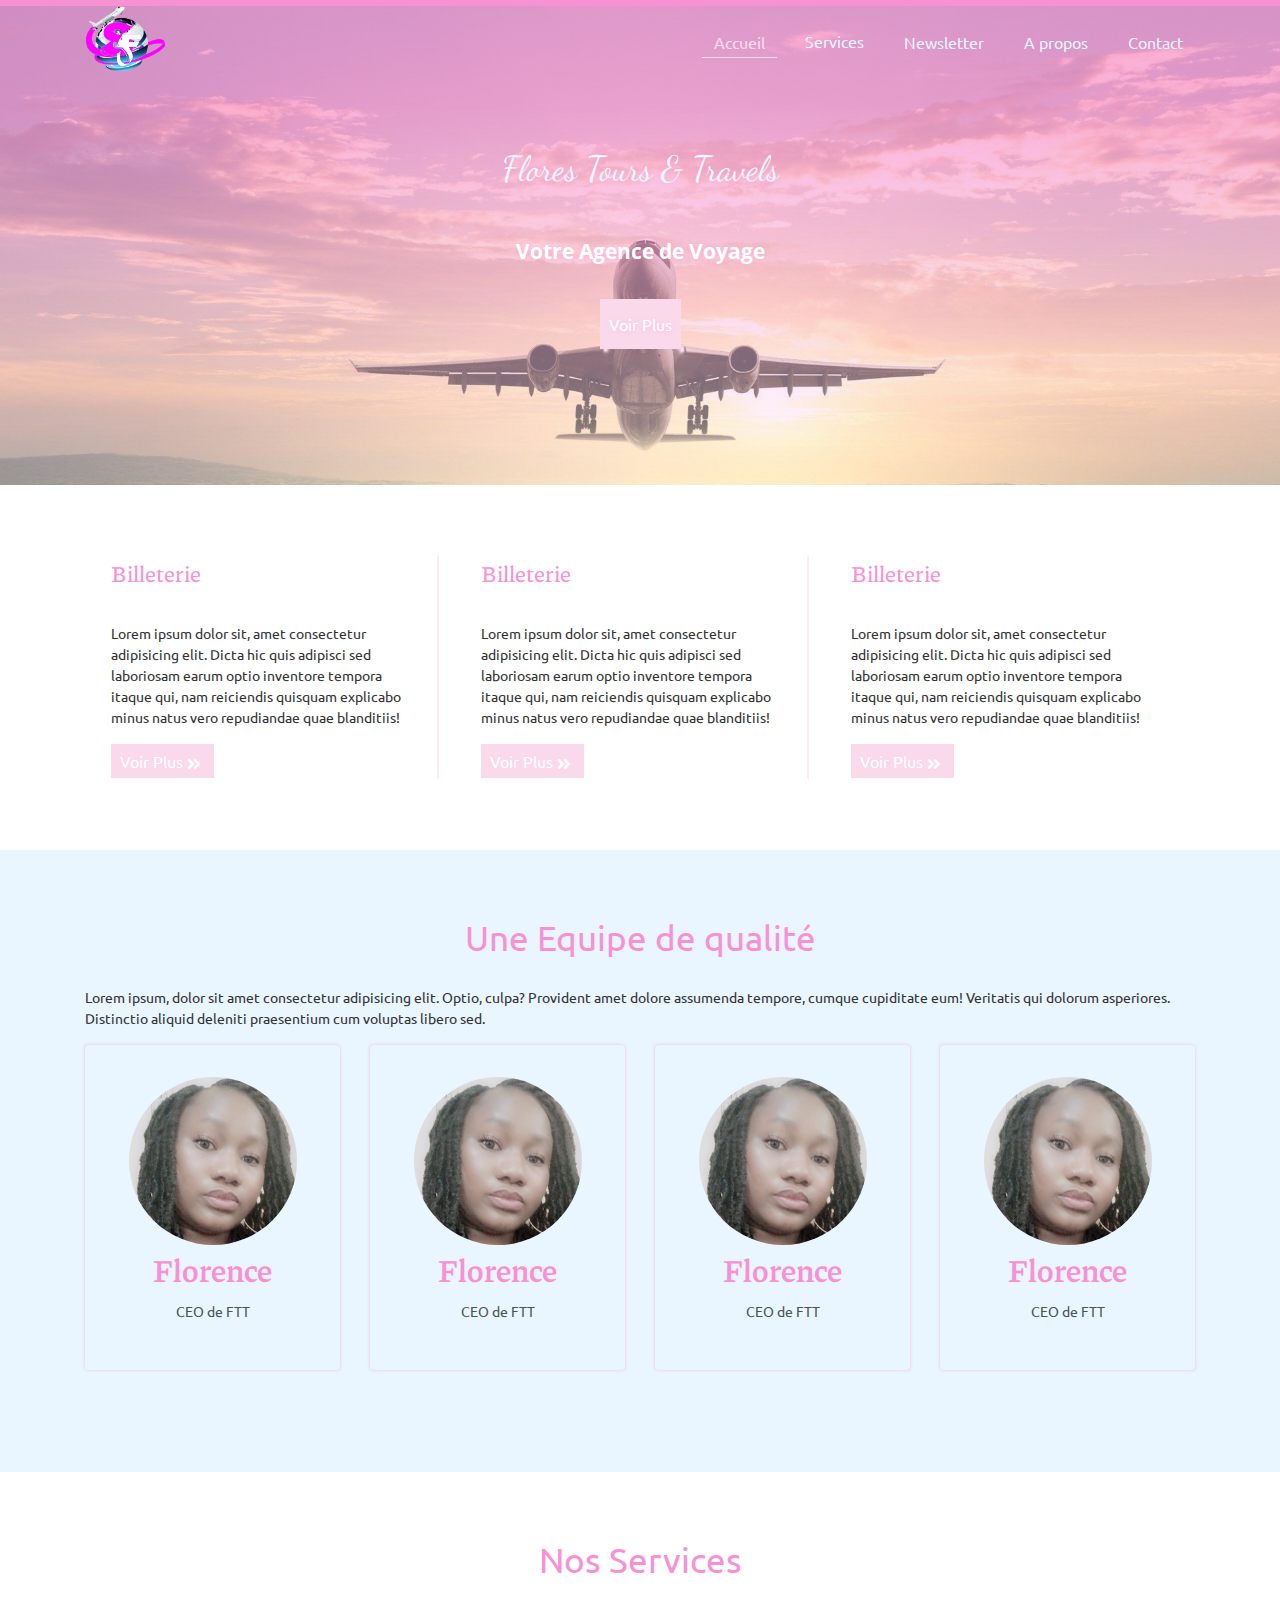
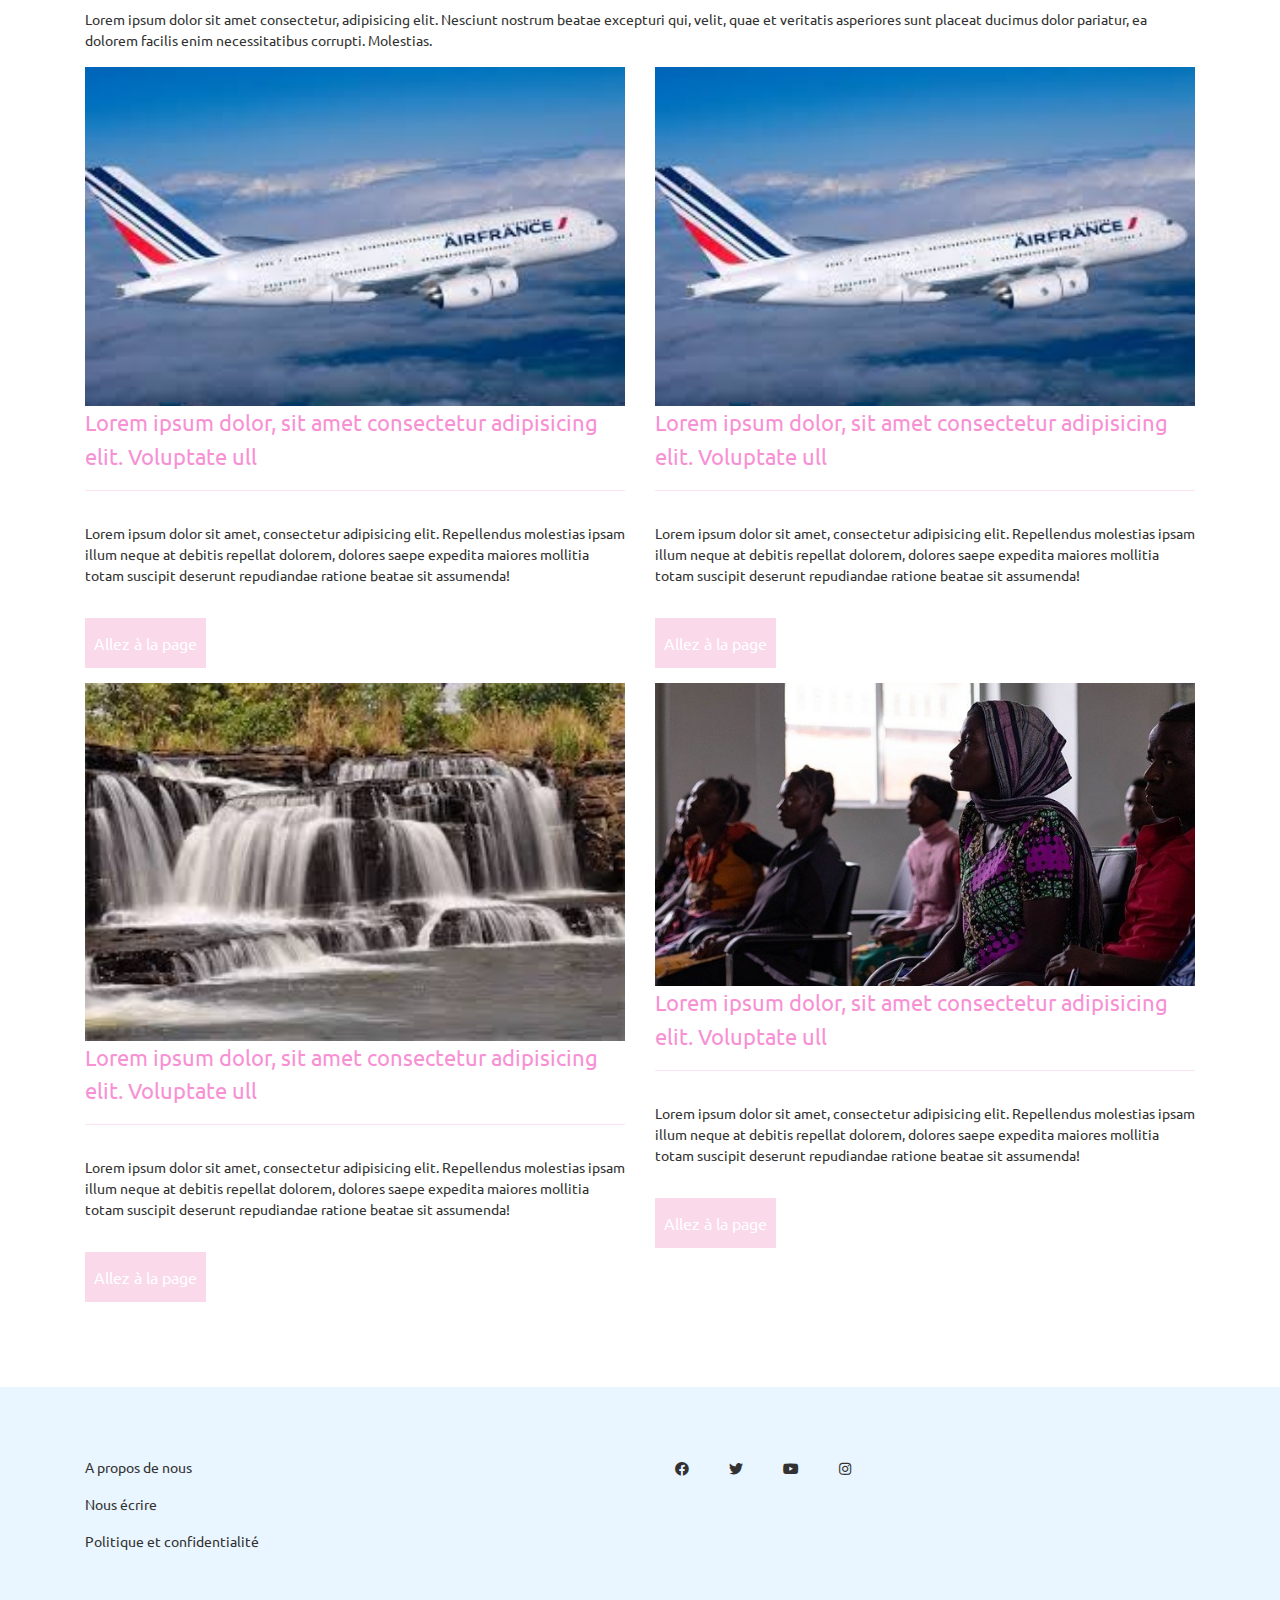
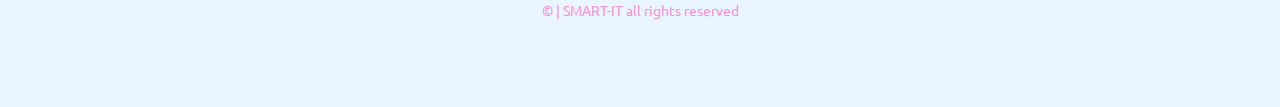
<file: index.html>
<!DOCTYPE html>
<html lang="fr">

<head>
    <meta charset="UTF-8" />
    <meta http-equiv="X-UA-Compatible" content="IE=edge" />
    <meta name="viewport" content="width=device-width, initial-scale=1.0" />
    <meta name="Latif" content="SMART-IT" />
    <title>Flores Tours & Travels | Acceuil</title>
    <!---------------- Lien de notrefichier css ----------------------  -->
    <link rel="stylesheet" href="assets/stylesheets/screen.css" />
    <!-- ------------ Font awesome link ( lien externes pour les icones) ------------------ -->
    <link rel="stylesheet" href="https://cdnjs.cloudflare.com/ajax/libs/font-awesome/5.14.0/css/all.min.css" />
    <link rel="icon" href="assets/imgs/logo.png" />
</head>

<body>
    <!-- Header section -->
    <header class="header" id="header">
        <div class="container">
            <div class="header-container">
                <a href="index.html" class="logo"><img src="assets/imgs/logo.png" alt="Le Logo" /></a>
                <!-- Navigation begin -->
                <nav class="navigation">
                    <ul class="nav-links">
                        <li class="nav-item">
                            <a href="index.html" class="nav-link active">Accueil</a>
                        </li>
                        <li class="nav-item submenu">
                            <!-- Submenu link -->
                            <a href="#" class="nav-link">Services</a>
                            <ul class="dropdown-menu">
                                <!------------ Dropdown Menu -------->
                                <li class="nav-item">
                                    <a href="#" class="nav-link active">Infos Sur Vols</a>
                                </li>
                                <li class="nav-item">
                                    <a href="#" class="nav-link">Diverses Reservations</a>
                                </li>
                                <li class="nav-item">
                                    <a href="#" class="nav-link">Tourismes</a>
                                </li>
                                <li class="nav-item">
                                    <a href="#" class="nav-link">Evenements</a>
                                </li>
                            </ul>
                            <!-- End Dropdown Menu -->
                        </li>
                        <!-- End submenu link -->

                        <li class="nav-item">
                            <a href="newsletter.html" class="nav-link">Newsletter</a>
                        </li>
                        <li class="nav-item">
                            <a href="#" class="nav-link">A propos</a>
                        </li>
                        <li class="nav-item">
                            <a href="#" class="nav-link">Contact</a>
                        </li>
                    </ul>
                </nav>
                <!-- End navigation -->
                <a href="#" class="hamburger" id="hamburger"><i class="fas fa-bars"></i></a>
                <!--Responsive menu icon-->
            </div>
        </div>
    </header>
    <!-- End header section -->
    <!-- Banner section -->
    <section class="banner" id="banner">
        <div class="container">
            <div class="banner-wrapper">
                <h1 class="b-title">Flores Tours & Travels</h1>
                <p>Votre Agence de Voyage</p>
                <a href="#" class="btn btn-big btn-outline">Voir Plus</a>
            </div>
        </div>
    </section>
    <!-- End banner section -->
    <!-- Card Secion -->
    <section class="card py-70" id="card">
        <div class="container">
            <div class="card-wrapper">
                <article>
                    <header>
                        <h4>Billeterie</h4>
                    </header>
                    <p>Lorem ipsum dolor sit, amet consectetur adipisicing elit. Dicta hic quis adipisci sed
                        laboriosam earum optio inventore tempora itaque qui, nam reiciendis quisquam explicabo minus
                        natus vero repudiandae quae blanditiis!</p>
                    <footer><a href="" class="btn btn-mini btn-outline">Voir Plus<i
                                class="fas fa-angle-double-right"></i></a>
                    </footer>

                </article>

                <article>
                    <header>
                        <h4>Billeterie</h4>
                    </header>
                    <p>Lorem ipsum dolor sit, amet consectetur adipisicing elit. Dicta hic quis adipisci sed
                        laboriosam earum optio inventore tempora itaque qui, nam reiciendis quisquam explicabo minus
                        natus vero repudiandae quae blanditiis!</p>

                    <footer><a href="" class="btn btn-mini btn-outline">Voir Plus<i
                                class="fas fa-angle-double-right"></i></a>
                    </footer>

                </article>

                <article>
                    <header>
                        <h4>Billeterie</h4>
                    </header>
                    <p>Lorem ipsum dolor sit, amet consectetur adipisicing elit. Dicta hic quis adipisci sed
                        laboriosam earum optio inventore tempora itaque qui, nam reiciendis quisquam explicabo minus
                        natus vero repudiandae quae blanditiis!</p>
                    <footer><a href="" class="btn btn-mini btn-outline">Voir Plus<i
                                class="fas fa-angle-double-right"></i></a>
                    </footer>

                </article>

            </div>
        </div>
    </section>
    <!-- End card seciion -->
    <!-- Mentors section -->
    <section class="mentors py-70 bg-bw" id="mentors">
        <div class="container">
            <div class="mentors-wrapper">
                <!-- Mentors header (Title + Description) -->
                <header class="section-header">
                    <h1 class="main-title">Une Equipe de qualité </h1>
                    <p>Lorem ipsum, dolor sit amet consectetur adipisicing elit. Optio, culpa? Provident amet dolore
                        assumenda tempore, cumque cupiditate eum! Veritatis qui dolorum asperiores. Distinctio aliquid
                        deleniti praesentium cum voluptas libero sed.</p>
                </header>
                <!-- End Mentors header (Title + Description) -->
                <!-- Mentors container -->
                <div class="mentors-container row">
                    <div class="mentor-box px-15">
                        <div class="box">
                            <div class="mentor-img">
                                <img src="assets/imgs/staff/CEO.jpg" alt="mentors" class="img img-rounded">
                                <h4 class="l4-title">Florence</h4>
                                <p>CEO de FTT</p>
                            </div>
                        </div>
                    </div>

                    <div class="mentor-box px-15">
                        <div class="box">
                            <div class="mentor-img">
                                <img src="assets/imgs/staff/CEO.jpg" alt="mentors" class="img img-rounded">
                                <h4 class="l4-title">Florence</h4>
                                <p>CEO de FTT</p>
                            </div>
                        </div>
                    </div>

                    <div class="mentor-box px-15">
                        <div class="box">
                            <div class="mentor-img">
                                <img src="assets/imgs/staff/CEO.jpg" alt="mentors" class="img img-rounded">
                                <h4 class="l4-title">Florence</h4>
                                <p>CEO de FTT</p>
                            </div>
                        </div>
                    </div>

                    <div class="mentor-box px-15">
                        <div class="box">
                            <div class="mentor-img">
                                <img src="assets/imgs/staff/CEO.jpg" alt="mentors" class="img img-rounded">
                                <h4 class="l4-title">Florence</h4>
                                <p>CEO de FTT</p>
                            </div>
                        </div>
                    </div>

                </div>
                <!-- End Mentors container -->

            </div>
        </div>

    </section>
    <!--End Mentors section  -->
    <!-- Articles section  -->
    <section class="services py-70" id="services">
        <div class="container">
            <div class="services-wrapper">
                <header class="section-header">
                    <!-- Services header (h1+description)-->
                    <h1 class="main-title">Nos Services</h1>
                    <p>Lorem ipsum dolor sit amet consectetur, adipisicing elit. Nesciunt nostrum beatae excepturi qui,
                        velit, quae et veritatis asperiores sunt placeat ducimus dolor pariatur, ea dolorem facilis enim
                        necessitatibus corrupti. Molestias.</p>
                </header><!-- End Services header -->
                <div class="service-container row">
                    <!-- Services container -->
                    <article class="px-15">
                        <!-- Services one -->
                        <div class="service-img"><img src="assets/imgs/service/Vols/airfrance1.jpg" alt="avion"
                                class="img"></div>
                        <header>
                            <h4>Lorem ipsum dolor, sit amet consectetur adipisicing elit. Voluptate ull</h4>
                        </header>
                        <p>Lorem ipsum dolor sit amet, consectetur adipisicing elit. Repellendus molestias ipsam illum
                            neque at debitis repellat dolorem, dolores saepe expedita maiores mollitia totam suscipit
                            deserunt repudiandae ratione beatae sit assumenda!</p>
                        <footer><a href="#" class="btn btn-big">Allez à la page</a> </footer>
                    </article>
                    <article class="px-15">
                        <!-- Services two -->
                        <div class="service-img"><img src="assets/imgs/service/Vols/airfrance1.jpg" alt="avion"
                                class="img"></div>
                        <header>
                            <h4>Lorem ipsum dolor, sit amet consectetur adipisicing elit. Voluptate ull</h4>
                        </header>
                        <p>Lorem ipsum dolor sit amet, consectetur adipisicing elit. Repellendus molestias ipsam illum
                            neque at debitis repellat dolorem, dolores saepe expedita maiores mollitia totam suscipit
                            deserunt repudiandae ratione beatae sit assumenda!</p>
                        <footer><a href="#" class="btn btn-big">Allez à la page</a> </footer>
                    </article>
                    <article class="px-15">
                        <!-- Services Three -->
                        <div class="service-img"><img src="assets/imgs/service/Tourismes/Chute d'eau.jpg" alt="avion"
                                class="img"></div>
                        <header>
                            <h4>Lorem ipsum dolor, sit amet consectetur adipisicing elit. Voluptate ull</h4>
                        </header>
                        <p>Lorem ipsum dolor sit amet, consectetur adipisicing elit. Repellendus molestias ipsam illum
                            neque at debitis repellat dolorem, dolores saepe expedita maiores mollitia totam suscipit
                            deserunt repudiandae ratione beatae sit assumenda!</p>
                        <footer><a href="#" class="btn btn-big">Allez à la page</a> </footer>
                    </article>
                    <article class="px-15">
                        <!-- Services four -->
                        <div class="service-img"><img src="assets/imgs/service/Evenements/photo1.jpg" alt="avion"
                                class="img"></div>
                        <header>
                            <h4>Lorem ipsum dolor, sit amet consectetur adipisicing elit. Voluptate ull</h4>
                        </header>
                        <p>Lorem ipsum dolor sit amet, consectetur adipisicing elit. Repellendus molestias ipsam illum
                            neque at debitis repellat dolorem, dolores saepe expedita maiores mollitia totam suscipit
                            deserunt repudiandae ratione beatae sit assumenda!</p>
                        <footer><a href="#" class="btn btn-big">Allez à la page</a> </footer>
                    </article>

                </div>
            </div>


    </section>
    <!--End Articles section  -->
    <!-- Footer section  -->
    <footer class="footer py-70 bg-bw" id="footer">
        <div class="container">
            <div class="footer-blocks row">
                <div class="footer-block f-links px-15">
                    <!-- footer links -->
                    <ul>
                        <li><a href="#">A propos de nous</a></li>
                        <li><a href="#">Nous écrire</a></li>
                        <li>
                            <a href="#">Politique et confidentialité</a>
                        </li>
                    </ul>
                </div><!-- end footer links -->

                <div class="footer-block s-links px-15">
                    <!-- social links -->
                    <ul>
                        <li>
                            <a href="#"><i class="fab fa-facebook"></i></a>
                        </li>
                        <li>
                            <a href="#"><i class="fab fa-twitter"></i></a>
                        </li>
                        <li>
                            <a href="#"><i class="fab fa-youtube"></i></a>
                        </li>
                        <li>
                            <a href="#"><i class="fab fa-instagram"></i></a>
                        </li>
                    </ul>
                </div><!-- end social links -->

                <div class="copyright" id="copyright">
                    &copy; | SMART-IT
                    <script>document.write(new Data().getFullerYear());
                    </script>
                    all rights reserved
                </div>

            </div>
        </div>
    </footer>
    <!-- End footer -->
    <!-- JavaScript loading -->
    <script type="text/JavaScript" src="assets/js/script.js"></script>

</body>

</html>
</file>
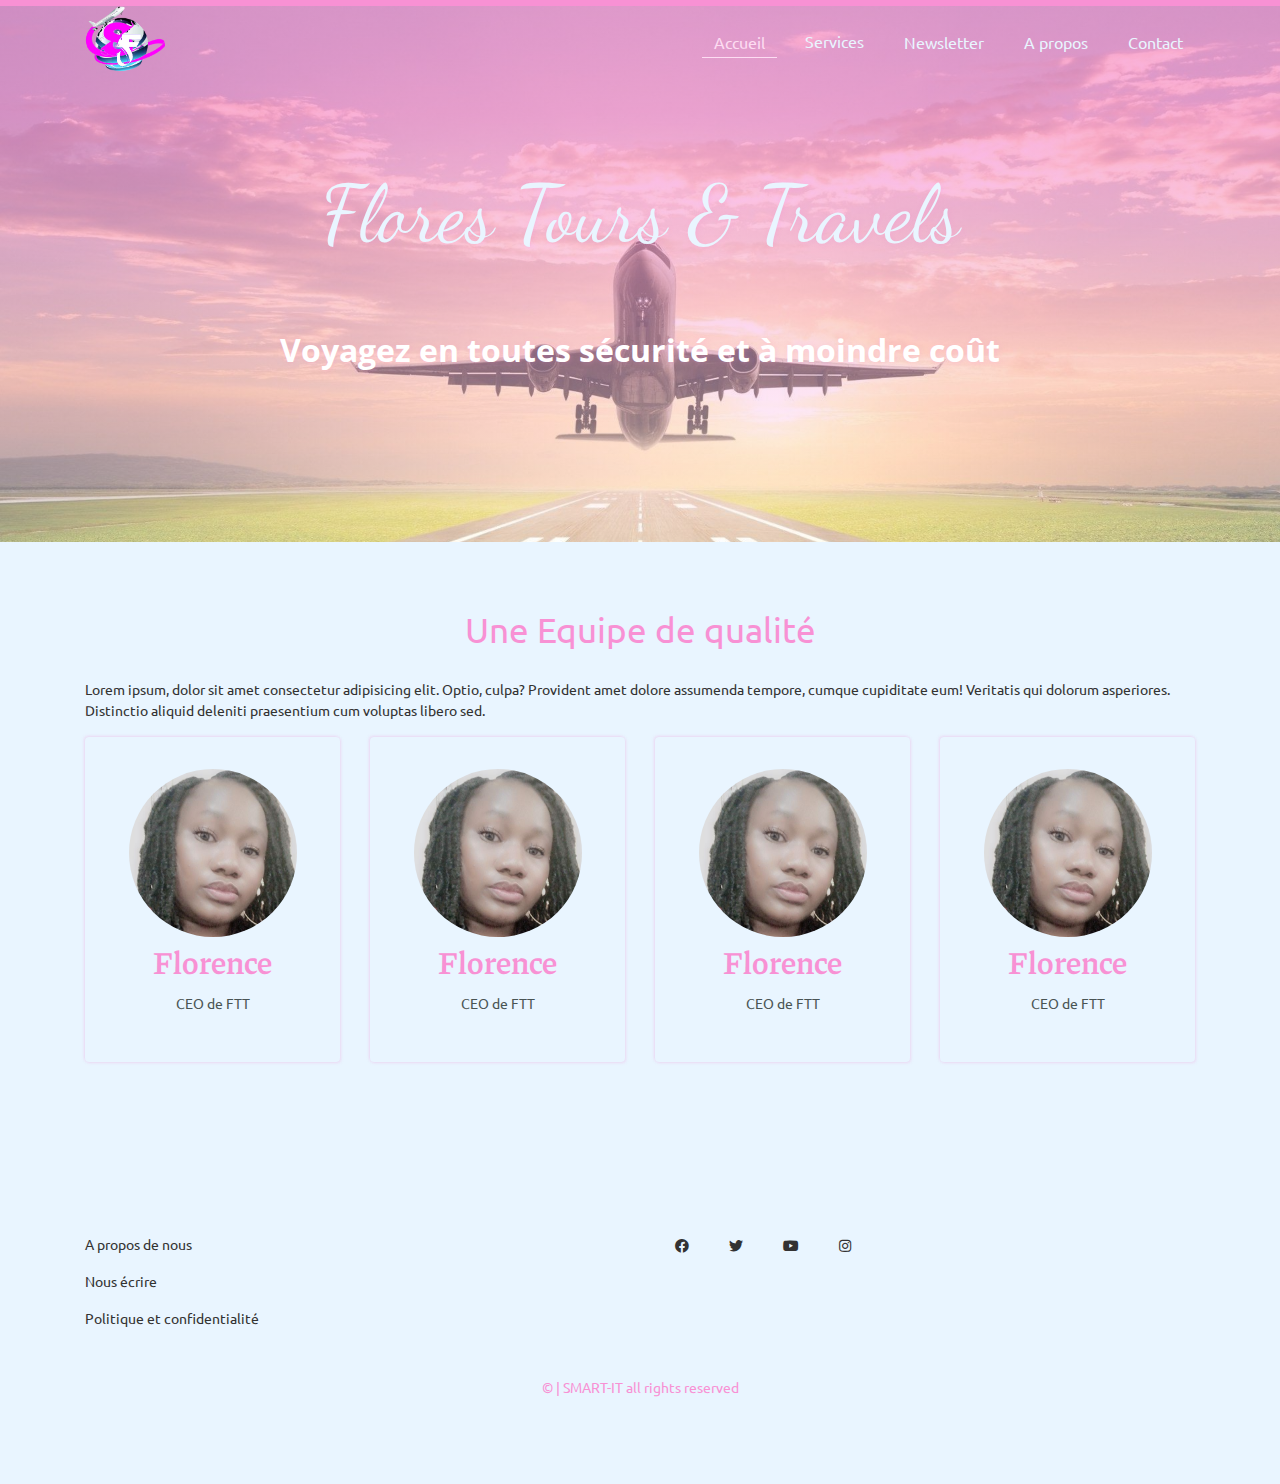
<file: A_propos.html>
<!DOCTYPE html>
<html lang="fr">

<head>
    <meta charset="UTF-8" />
    <meta http-equiv="X-UA-Compatible" content="IE=edge" />
    <meta name="viewport" content="width=device-width, initial-scale=1.0" />
    <meta name="Latif" content="SMART-IT" />
    <title>Flores Tours & Travels | Acceuil</title>
    <!---------------- Lien de notrefichier css ----------------------  -->
    <link rel="stylesheet" href="assets/stylesheets/screen.css" />
    <!-- ------------ Font awesome link ( lien externes pour les icones) ------------------ -->
    <link rel="stylesheet" href="https://cdnjs.cloudflare.com/ajax/libs/font-awesome/5.14.0/css/all.min.css" />
    <link rel="icon" href="assets/imgs/logo.png" />
</head>

<body>
    <!-- Header section -->
    <header class="header" id="header">
        <div class="container">
            <div class="header-container">
                <a href="index.html" class="logo"><img src="assets/imgs/logo.png" alt="Le Logo" /></a>
                <!-- Navigation begin -->
                <nav class="navigation">
                    <ul class="nav-links">
                        <li class="nav-item">
                            <a href="index.html" class="nav-link active">Accueil</a>
                        </li>
                        <li class="nav-item submenu">
                            <!-- Submenu link -->
                            <a href="#" class="nav-link">Services</a>
                            <ul class="dropdown-menu">
                                <!------------ Dropdown Menu -------->
                                <li class="nav-item">
                                    <a href="#" class="nav-link active">Infos Sur Vols</a>
                                </li>
                                <li class="nav-item">
                                    <a href="#" class="nav-link">Diverses Reservations</a>
                                </li>
                                <li class="nav-item">
                                    <a href="#" class="nav-link">Tourismes</a>
                                </li>
                                <li class="nav-item">
                                    <a href="#" class="nav-link">Evenements</a>
                                </li>
                            </ul>
                            <!-- End Dropdown Menu -->
                        </li>
                        <!-- End submenu link -->

                        <li class="nav-item">
                            <a href="newsletter.html" class="nav-link">Newsletter</a>
                        </li>
                        <li class="nav-item">
                            <a href="A_propos.html" class="nav-link">A propos</a>
                        </li>
                        <li class="nav-item">
                            <a href="contact.html" class="nav-link">Contact</a>
                        </li>
                    </ul>
                </nav>
                <!-- End navigation -->
                <a href="#" class="hamburger" id="hamburger"><i class="fas fa-bars"></i></a>
                <!--Responsive menu icon-->
            </div>
        </div>
    </header>
    <!-- End header section -->
    <!-- Banner section -->
    <section class="banner index" id="banner">
        <div class="container">
            <div class="banner-wrapper">
                <h1 class="b-title">Flores Tours & Travels</h1>
                <p class="pa">Voyagez en toutes sécurité et à moindre coût</p>
                <!-- <a href="#" class="btn btn-big btn-outline">Voir Plus</a> -->
            </div>
        </div>
    </section>
    <!-- End banner section -->


    <!-- Mentors section -->
    <section class="mentors py-70 bg-bw" id="mentors">
        <div class="container">
            <div class="mentors-wrapper">
                <!-- Mentors header (Title + Description) -->
                <header class="section-header">
                    <h1 class="main-title">Une Equipe de qualité </h1>
                    <p>Lorem ipsum, dolor sit amet consectetur adipisicing elit. Optio, culpa? Provident amet dolore
                        assumenda tempore, cumque cupiditate eum! Veritatis qui dolorum asperiores. Distinctio aliquid
                        deleniti praesentium cum voluptas libero sed.</p>
                </header>
                <!-- End Mentors header (Title + Description) -->
                <!-- Mentors container -->
                <div class="mentors-container row">
                    <div class="mentor-box px-15">
                        <div class="box">
                            <div class="mentor-img">
                                <img src="assets/imgs/staff/CEO.jpg" alt="mentors" class="img img-rounded">
                                <h4 class="l4-title">Florence</h4>
                                <p>CEO de FTT</p>
                            </div>
                        </div>
                    </div>

                    <div class="mentor-box px-15">
                        <div class="box">
                            <div class="mentor-img">
                                <img src="assets/imgs/staff/CEO.jpg" alt="mentors" class="img img-rounded">
                                <h4 class="l4-title">Florence</h4>
                                <p>CEO de FTT</p>
                            </div>
                        </div>
                    </div>

                    <div class="mentor-box px-15">
                        <div class="box">
                            <div class="mentor-img">
                                <img src="assets/imgs/staff/CEO.jpg" alt="mentors" class="img img-rounded">
                                <h4 class="l4-title">Florence</h4>
                                <p>CEO de FTT</p>
                            </div>
                        </div>
                    </div>

                    <div class="mentor-box px-15">
                        <div class="box">
                            <div class="mentor-img">
                                <img src="assets/imgs/staff/CEO.jpg" alt="mentors" class="img img-rounded">
                                <h4 class="l4-title">Florence</h4>
                                <p>CEO de FTT</p>
                            </div>
                        </div>
                    </div>

                </div>
                <!-- End Mentors container -->

            </div>
        </div>

    </section>
    <!--End Mentors section  -->


    <!-- Footer section  -->
    <footer class="footer py-70 bg-bw" id="footer">
        <div class="container">
            <div class="footer-blocks row">
                <div class="footer-block f-links px-15">
                    <!-- footer links -->
                    <ul>
                        <li><a href="#">A propos de nous</a></li>
                        <li><a href="#">Nous écrire</a></li>
                        <li>
                            <a href="#">Politique et confidentialité</a>
                        </li>
                    </ul>
                </div><!-- end footer links -->

                <div class="footer-block s-links px-15">
                    <!-- social links -->
                    <ul>
                        <li>
                            <a href="#"><i class="fab fa-facebook"></i></a>
                        </li>
                        <li>
                            <a href="#"><i class="fab fa-twitter"></i></a>
                        </li>
                        <li>
                            <a href="#"><i class="fab fa-youtube"></i></a>
                        </li>
                        <li>
                            <a href="#"><i class="fab fa-instagram"></i></a>
                        </li>
                    </ul>
                </div><!-- end social links -->

                <div class="copyright" id="copyright">
                    &copy; | SMART-IT
                    <script>document.write(new Data().getFullerYear());
                    </script>
                    all rights reserved
                </div>

            </div>
        </div>
    </footer>
    <!-- End footer -->
    <!-- JavaScript loading -->
    <script type="text/JavaScript" src="assets/js/script.js"></script>

</body>

</html>
</file>
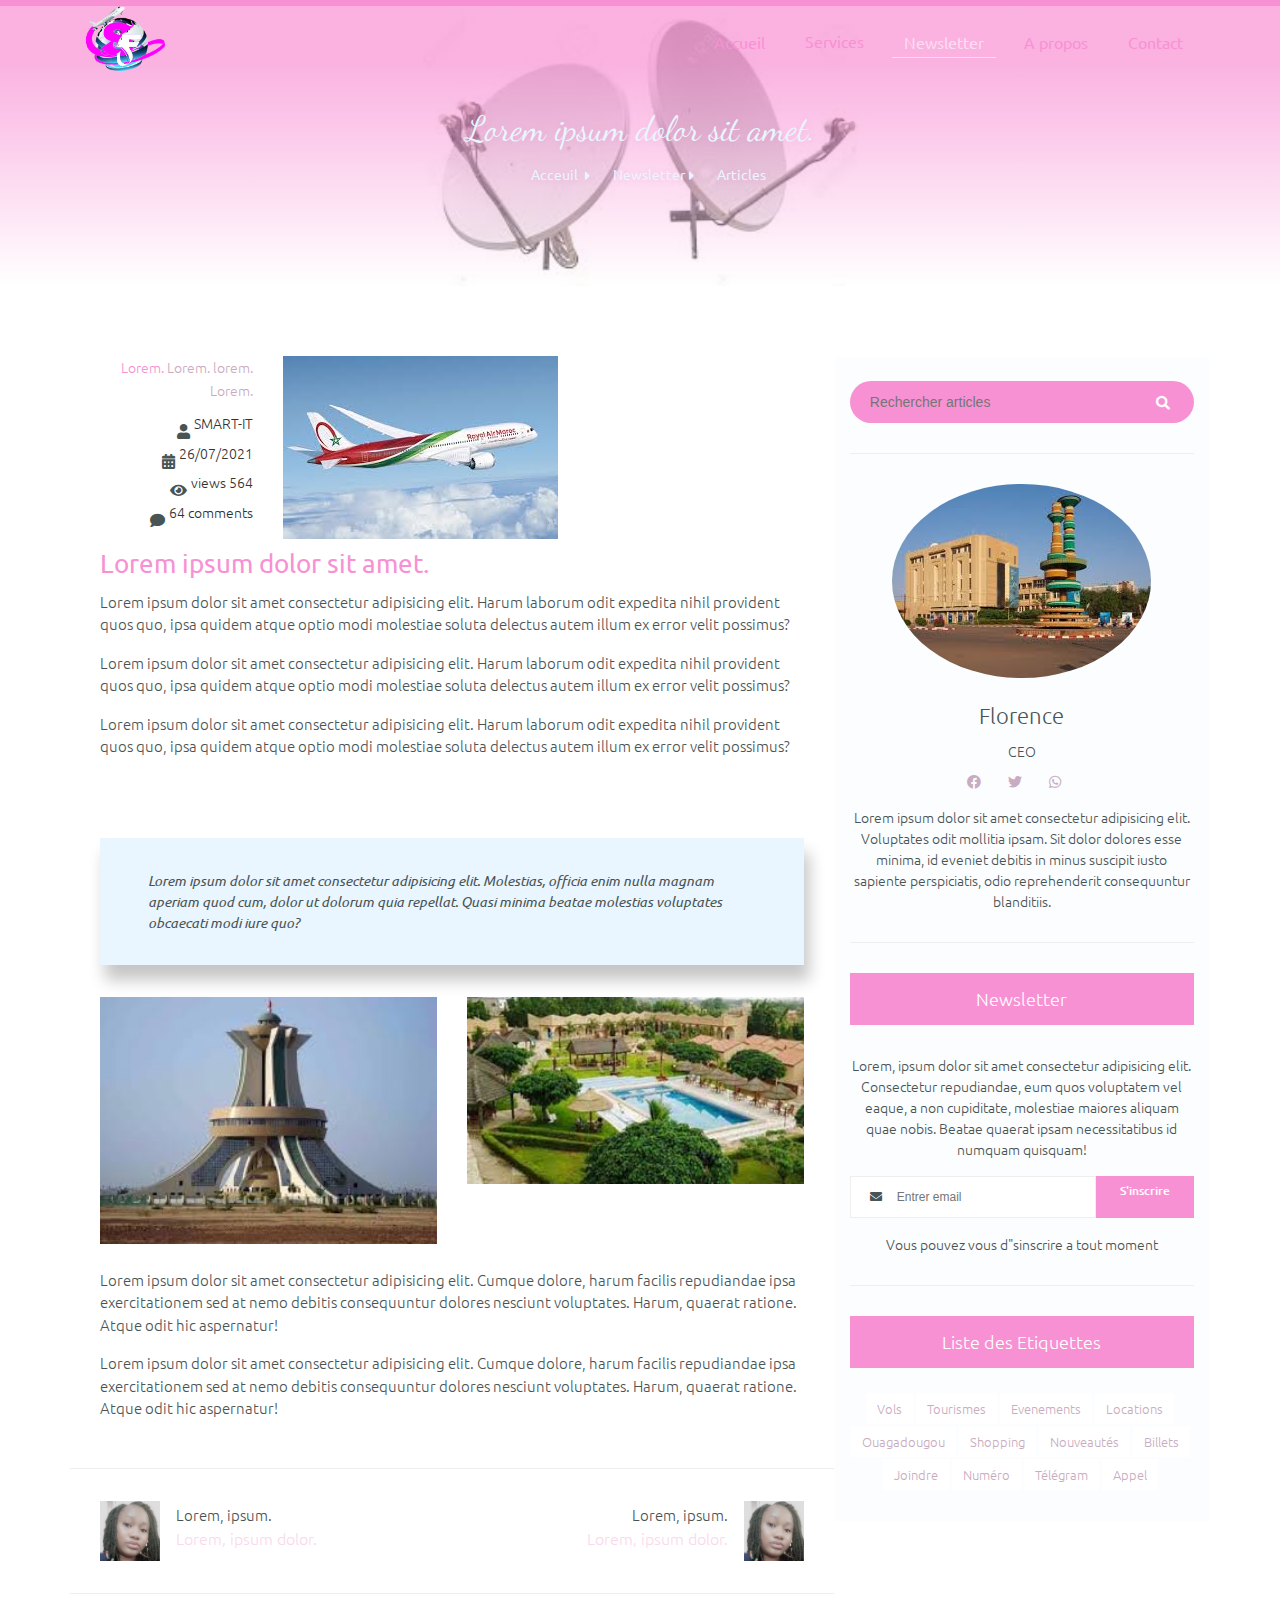
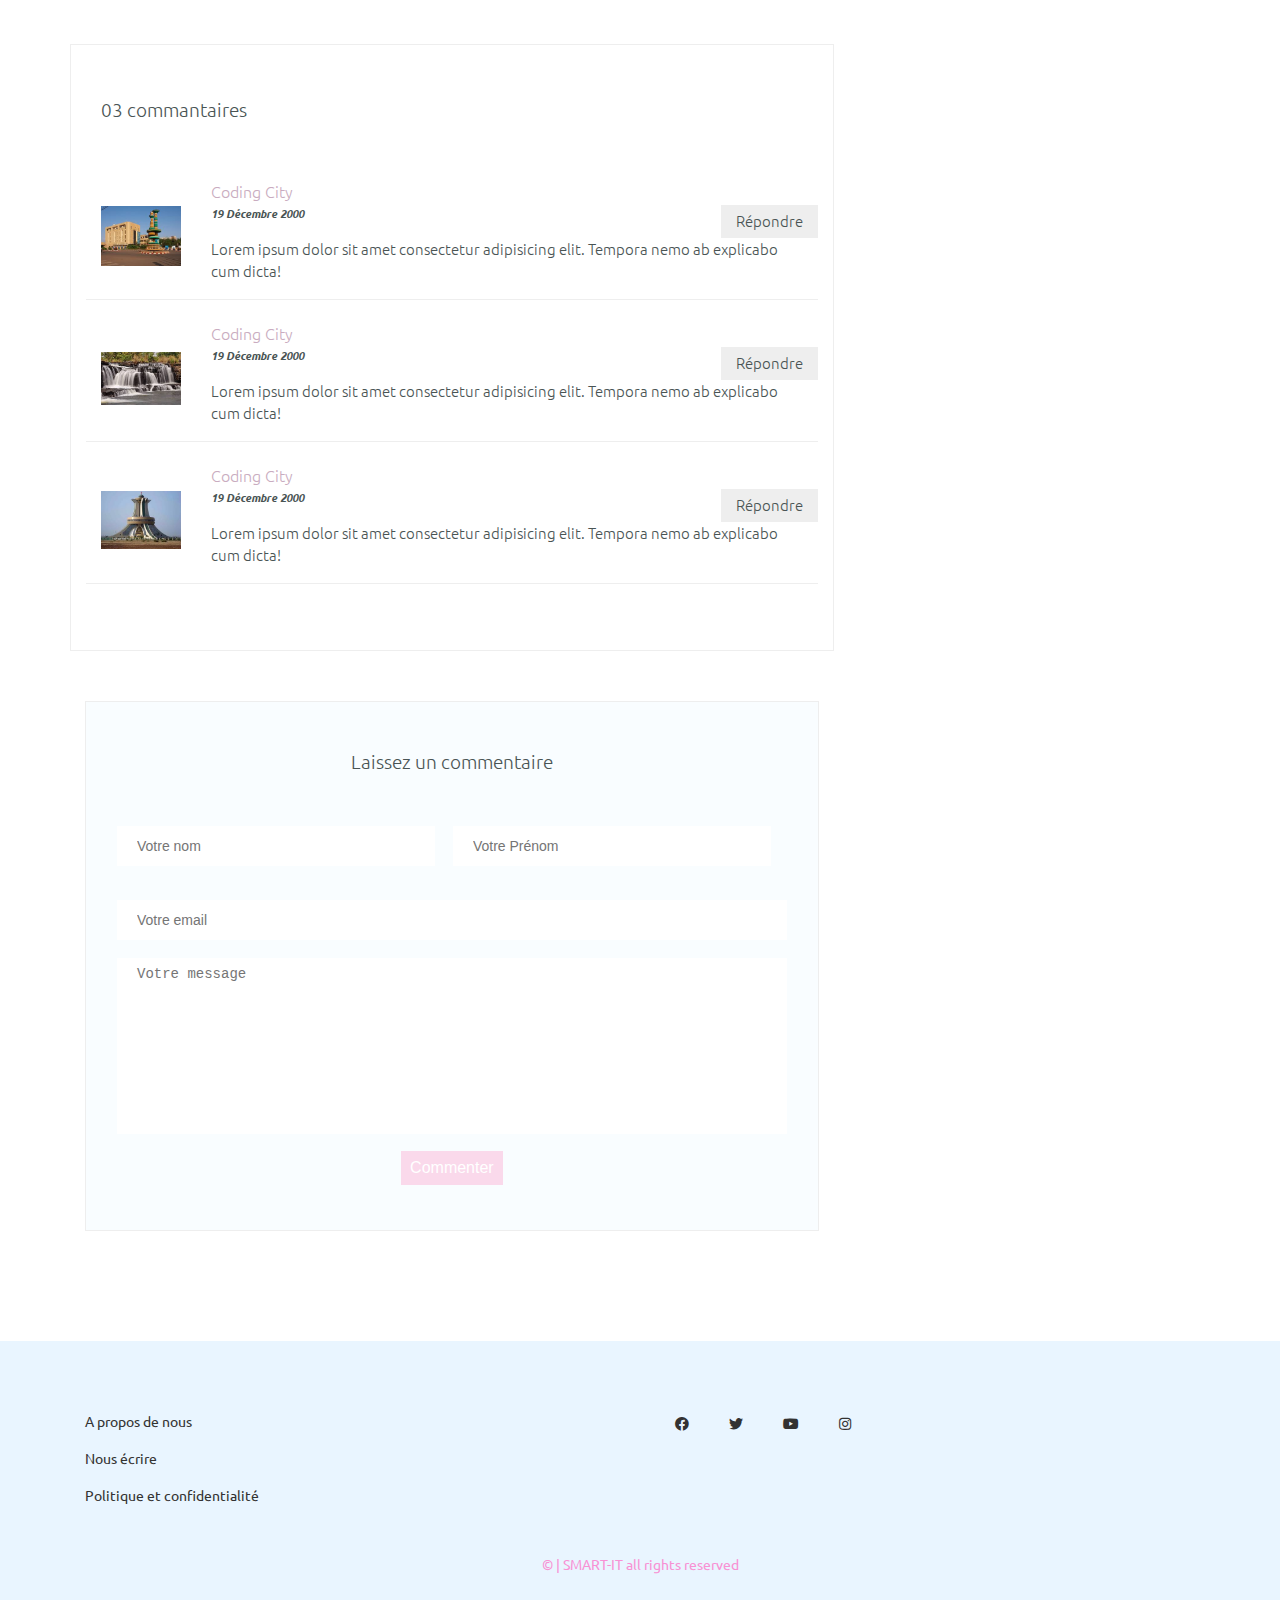
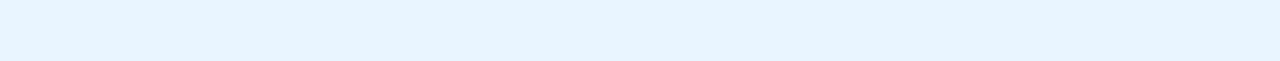
<file: article.html>
<!DOCTYPE html>
<html lang="fr">

<head>
    <meta charset="UTF-8" />
    <meta http-equiv="X-UA-Compatible" content="IE=edge" />
    <meta name="viewport" content="width=device-width, initial-scale=1.0" />
    <meta name="Latif" content="SMART-IT" />
    <title>Flores Tours & Travels | Acceuil</title>
    <!---------------- Lien de notrefichier css ----------------------  -->
    <link rel="stylesheet" href="assets/stylesheets/screen.css" />
    <!-- ------------ Font awesome link ( lien externes pour les icones) ------------------ -->
    <link rel="stylesheet" href="https://cdnjs.cloudflare.com/ajax/libs/font-awesome/5.14.0/css/all.min.css" />
    <link rel="icon" href="assets/imgs/logo.png" />
</head>

<body>
    <!-- Header section -->
    <header class="header light-header" id="header">
        <div class="container">
            <div class="header-container">
                <a href="index.html" class="logo"><img src="assets/imgs/logo.png" alt="Le Logo" /></a>
                <!-- Navigation begin -->
                <nav class="navigation">
                    <ul class="nav-links">
                        <li class="nav-item">
                            <a href="index.html" class="nav-link">Accueil</a>
                        </li>
                        <li class="nav-item submenu">
                            <!-- Submenu link -->
                            <a href="#" class="nav-link">Services</a>
                            <ul class="dropdown-menu">
                                <!------------ Dropdown Menu -------->
                                <li class="nav-item">
                                    <a href="#" class="nav-link active">Infos Sur Vols</a>
                                </li>
                                <li class="nav-item">
                                    <a href="#" class="nav-link">Diverses Reservations</a>
                                </li>
                                <li class="nav-item">
                                    <a href="#" class="nav-link">Tourismes</a>
                                </li>
                                <li class="nav-item">
                                    <a href="#" class="nav-link">Evenements</a>
                                </li>
                            </ul>
                            <!-- End Dropdown Menu -->
                        </li>
                        <!-- End submenu link -->

                        <li class="nav-item">
                            <a href="#" class="nav-link active">Newsletter</a>
                        </li>
                        <li class="nav-item">
                            <a href="#" class="nav-link">A propos</a>
                        </li>
                        <li class="nav-item">
                            <a href="#" class="nav-link">Contact</a>
                        </li>
                    </ul>
                </nav>
                <!-- End navigation -->
                <a href="#" class="hamburger" id="hamburger"><i class="fas fa-bars"></i></a>
                <!--Responsive menu icon-->
            </div>
        </div>
    </header>

    <!--Banner section-->
    <section class="banner single-banner" id="banner">
        <div class="container">
            <div class="banner-wrapper">
                <h1 class="b-title">Lorem ipsum dolor sit amet.</h1>
                <div class="page-link">
                    <a href="index.html">Acceuil <i class="fas fa-caret-right"></i></a>
                    <a href="newsletter.html">Newsletter<i class="fas fa-caret-right"></i></a>
                    <a href="article.html">Articles</a>
                </div>
            </div>
        </div><!-- End Banner section -->
    </section>

    <!-- Blog Area -->
    <div class="news-blog article-post-blog py-70" id="news-blog">
        <div class="container">
            <div class="blog-wrapper row">
                <div class="post-elt px-15 fw-300">
                    <div class="single-post row px-15">
                        <!--Single post details -->
                        <div class="news-info px-15">
                            <!-- left sidebar -->
                            <div class="post-tag">
                                <!--  Partie des category 2 -->
                                <a href="#" class="active">Lorem.</a>
                                <a href="#">Lorem.</a>
                                <a href="#">lorem.</a>
                                <a href="#">Lorem.</a>
                            </div><!-- Fin Partie des category 2 -->
                            <ul class="news-meta">
                                <!--   infos sur l'auteur 2 -->
                                <li class="author"><i class="fas fa-user"></i><a href="#">SMART-IT</a></li>
                                <li class="date"><i class="fas fa-calendar-alt"></i><a href="#">26/07/2021</i></a></li>
                                <li class="views"><i class="fas fa-eye"></i><a href="#">views 564</a></li>
                                <li class="comments"><i class="fas fa-comment"></i><a href="#">64 comments</a></li>
                            </ul><!--  fin infos sur l'auteur 2 -->
                        </div>
                        <!-- l'image du post ou article -->
                        <div class="post-img px-15">
                            <img src="assets/imgs/service/Vols/airmaroc1.jpg" alt="img">
                        </div>
                        <!-- les textes-->
                        <div class="news-details px-15 mb-1">
                            <h2 class="post-title">Lorem ipsum dolor sit amet.</h2><!-- Titre de l'article-->

                            <p>Lorem ipsum dolor sit amet consectetur adipisicing elit. Harum laborum odit expedita
                                nihil
                                provident quos quo, ipsa quidem atque optio modi molestiae soluta delectus autem illum
                                ex
                                error
                                velit possimus?</p>
                            <p>Lorem ipsum dolor sit amet consectetur adipisicing elit. Harum laborum odit expedita
                                nihil
                                provident quos quo, ipsa quidem atque optio modi molestiae soluta delectus autem illum
                                ex
                                error
                                velit possimus?</p>
                            <p>Lorem ipsum dolor sit amet consectetur adipisicing elit. Harum laborum odit expedita
                                nihil
                                provident quos quo, ipsa quidem atque optio modi molestiae soluta delectus autem illum
                                ex
                                error
                                velit possimus?</p>
                        </div>
                        <div class="notice px-15 my-1">
                            <div class="quote">
                                Lorem ipsum dolor sit amet consectetur adipisicing elit. Molestias, officia enim
                                nulla magnam aperiam quod cum, dolor ut dolorum quia repellat. Quasi minima beatae
                                molestias voluptates obcaecati modi iure quo?
                            </div>
                            <div class="notice-details row">
                                <div class="notice-img px-15">
                                    <img src="assets/imgs/service/Tourismes/Monument des Heros.jpg" alt="img"
                                        class="img">
                                </div>
                                <div class="notice-img px-15">
                                    <img src="assets/imgs/service/Tourismes/images (4).jpg" alt="img" class="img">
                                </div>
                                <div class="notice-text px-15">
                                    <p>Lorem ipsum dolor sit amet consectetur adipisicing elit. Cumque dolore, harum
                                        facilis
                                        repudiandae ipsa exercitationem sed at nemo debitis consequuntur dolores
                                        nesciunt
                                        voluptates. Harum, quaerat ratione. Atque odit hic aspernatur!</p>
                                    <p>Lorem ipsum dolor sit amet consectetur adipisicing elit. Cumque dolore, harum
                                        facilis
                                        repudiandae ipsa exercitationem sed at nemo debitis consequuntur dolores
                                        nesciunt
                                        voluptates. Harum, quaerat ratione. Atque odit hic aspernatur!</p>
                                </div>
                            </div>
                        </div>
                    </div><!-- End Single post details -->

                    <!-- La pagination -->
                    <div class="navigation-area px-15 row">
                        <div class="nav-left px-15">
                            <!-- Article precedent-->
                            <div class="thumb mr-1">
                                <a href="#"><img src="assets/imgs/staff/CEO.jpg" alt="" class="img"></a>
                            </div>
                            <div class="arrow"><a href="#"><i class="fas fa-arrow-left"></i></a></div>
                            <div class="details">
                                <p><small>Lorem, ipsum.</small></p>
                                <a href="#">
                                    <h4>Lorem, ipsum dolor.</h4>
                                </a>

                            </div>
                        </div><!-- Fin Article precedent-->
                        <div class="nav-right px-15">
                            <!-- Article suivant-->
                            <div class="thumb ml-1">
                                <a href="#"><img src="assets/imgs/staff/CEO.jpg" alt="" class="img"></a>
                            </div>
                            <div class="arrow"><a href="#"><i class="fas fa-arrow-right"></i></a></div>
                            <div class="details">
                                <p><small>Lorem, ipsum.</small></p>
                                <a href="#">
                                    <h4>Lorem, ipsum dolor.</h4>
                                </a>

                            </div>
                        </div><!-- Fin Article suivant-->
                    </div>

                    <!-- Comment Area -->
                    <div class="comment-area px-15 row">
                        <h4> 03 commantaires</h4>
                        <div class="comment-row mb-1">
                            <div class="single-comment row">
                                <div class="thumb px-15">
                                    <img src="assets/imgs/service/Tourismes/monument.jpg" alt="img" class="img">
                                </div>
                                <div class="desc px-15">
                                    <h5><a href="#">Coding City</a></h5>
                                    <div class="comment-options">
                                        <p class="row">
                                            <small class="date px-15"> 19 Décembre 2000 </small>
                                            <small class="reply px-15"> Répondre </small>
                                        </p>
                                        <p class="comment">Lorem ipsum dolor sit amet consectetur adipisicing elit.
                                            Tempora
                                            nemo ab explicabo cum dicta!</p>
                                    </div>
                                </div>
                            </div>
                        </div>
                        <div class="comment-row mb-1">
                            <div class="single-comment row">
                                <div class="thumb px-15">
                                    <img src="assets/imgs/service/Tourismes/Chute d'eau.jpg" alt="img" class="img">
                                </div>
                                <div class="desc px-15">
                                    <h5><a href="#">Coding City</a></h5>
                                    <div class="comment-options">
                                        <p class="row">
                                            <small class="date px-15"> 19 Décembre 2000 </small>
                                            <small class="reply px-15"> Répondre </small>
                                        </p>
                                        <p class="comment">Lorem ipsum dolor sit amet consectetur adipisicing elit.
                                            Tempora
                                            nemo ab explicabo cum dicta!</p>
                                    </div>
                                </div>
                            </div>
                        </div>

                        <div class="comment-row mb-1">
                            <div class="single-comment row">
                                <div class="thumb px-15">
                                    <img src="assets/imgs/service/Tourismes/Monument des Heros.jpg" alt="img"
                                        class="img">
                                </div>
                                <div class="desc px-15">
                                    <h5><a href="#">Coding City</a></h5>
                                    <div class="comment-options">
                                        <p class="row">
                                            <small class="date px-15"> 19 Décembre 2000 </small>
                                            <small class="reply px-15"> Répondre </small>
                                        </p>
                                        <p class="comment">Lorem ipsum dolor sit amet consectetur adipisicing elit.
                                            Tempora
                                            nemo ab explicabo cum dicta!</p>
                                    </div>
                                </div>
                            </div>
                        </div>
                    </div><!-- Fin comment area -->
                    <div class="comment-form px-15">
                        <h4>Laissez un commentaire</h4>
                        <form>
                            <div class="form-group form-inline">
                                <div class="form-group">
                                    <input type="text" class="form-control" placeholder="Votre nom">
                                </div>
                                <div class="form-group">
                                    <input type="text" class="form-control" placeholder="Votre Prénom">
                                </div>
                            </div>

                            <div class="form-group">
                                <input type="email" class="form-control" placeholder="Votre email">
                            </div>
                            <div class="form-group">
                                <textarea cols="30" rows="10" class="form-control"
                                    placeholder="Votre message"></textarea>
                            </div>

                            <button class="btn btn-outline">Commenter</button>
                        </form>
                    </div>
                </div>

                <!-- Blog right sidebar -->
                <div class="news-right-side px-15">
                    <aside class="single-sidebar-widget search-widget">
                        <div class="input-group">
                            <input type="text" class="form-control" placeholder="Rechercher articles">
                            <span class="input-group-btn">
                                <button class="btn btn-widget" type="button"><i class="fas fa-search"></i></button>
                            </span>
                        </div>
                        <div class="br"></div>
                    </aside>
                    <aside class="single-sidebar-widget author-widget t-center fw-300">
                        <img src="assets/imgs/service/Tourismes/monument.jpg" alt="" class="author-img img-rounded">
                        <h4>Florence</h4>
                        <p>CEO</p>
                        <div class="social-icon">
                            <a href="#"><i class="fab fa-facebook"></i></a>
                            <a href="#"><i class="fab fa-twitter"></i></a>
                            <a href="#"><i class="fab fa-whatsapp"></i></a>
                        </div>
                        <p>Lorem ipsum dolor sit amet consectetur adipisicing elit. Voluptates odit mollitia ipsam. Sit
                            dolor dolores esse minima, id eveniet debitis in minus suscipit iusto sapiente perspiciatis,
                            odio reprehenderit consequuntur blanditiis.</p>
                        <div class="br"></div>
                    </aside>
                    <aside class="single-sidebar-widget newsletter-widget t-center fw-300">
                        <h4 class="widget-title">Newsletter</h4>
                        <p>Lorem, ipsum dolor sit amet consectetur adipisicing elit. Consectetur repudiandae, eum quos
                            voluptatem vel eaque, a non cupiditate, molestiae maiores aliquam quae nobis. Beatae quaerat
                            ipsam necessitatibus id numquam quisquam!</p>
                        <div class="form-group">
                            <div class="input-group">
                                <div class="input-group-prepend">
                                    <div class="input-group-text">
                                        <i class="fas fa-envelope"></i>
                                    </div>
                                </div>
                                <input type="text" class="form-control" placeholder="Entrer email">
                            </div>
                            <a href="#" class="bbtns"> S'inscrire</a>
                        </div>
                        <p class="text-bottom"><small>Vous pouvez vous d"sinscrire a tout moment</small></p>
                        <div class="br"></div>
                    </aside>
                    <aside class="single-sidebar-widget tag-cloud-widget t-center fw-300">
                        <h4 class="widget-title">Liste des Etiquettes</h4>
                        <ul class="list">
                            <li><a href="#">Vols</a></li>
                            <li><a href="#">Tourismes</a></li>
                            <li><a href="#">Evenements</a></li>
                            <li><a href="#">Locations</a></li>
                            <li><a href="#">Ouagadougou</a></li>
                            <li><a href="#">Shopping</a></li>
                            <li><a href="#">Nouveautés</a></li>
                            <li><a href="#">Billets</a></li>
                            <li><a href="#">Joindre</a></li>
                            <li><a href="#">Numéro</a></li>
                            <li><a href="#">Télégram</a></li>
                            <li><a href="#">Appel</a></li>
                        </ul>
                    </aside>
                </div><!-- Fin right sidebar -->

            </div>
        </div>
    </div>

    <footer class="footer py-70 bg-bw" id="footer">
        <div class="container">
            <div class="footer-blocks row">
                <div class="footer-block f-links px-15">
                    <!-- footer links -->
                    <ul>
                        <li><a href="#">A propos de nous</a></li>
                        <li><a href="#">Nous écrire</a></li>
                        <li>
                            <a href="#">Politique et confidentialité</a>
                        </li>
                    </ul>
                </div><!-- end footer links -->

                <div class="footer-block s-links px-15">
                    <!-- social links -->
                    <ul>
                        <li>
                            <a href="#"><i class="fab fa-facebook"></i></a>
                        </li>
                        <li>
                            <a href="#"><i class="fab fa-twitter"></i></a>
                        </li>
                        <li>
                            <a href="#"><i class="fab fa-youtube"></i></a>
                        </li>
                        <li>
                            <a href="#"><i class="fab fa-instagram"></i></a>
                        </li>
                    </ul>
                </div><!-- end social links -->

                <div class="copyright" id="copyright">
                    &copy; | SMART-IT
                    <script>document.write(new Data().getFullerYear());
                    </script>
                    all rights reserved
                </div>

            </div>
        </div>
    </footer>
    <!-- End footer -->
    <!-- JavaScript loading -->
    <script type="text/JavaScript" src="assets/js/script.js"></script>

</body>

</html>
</file>
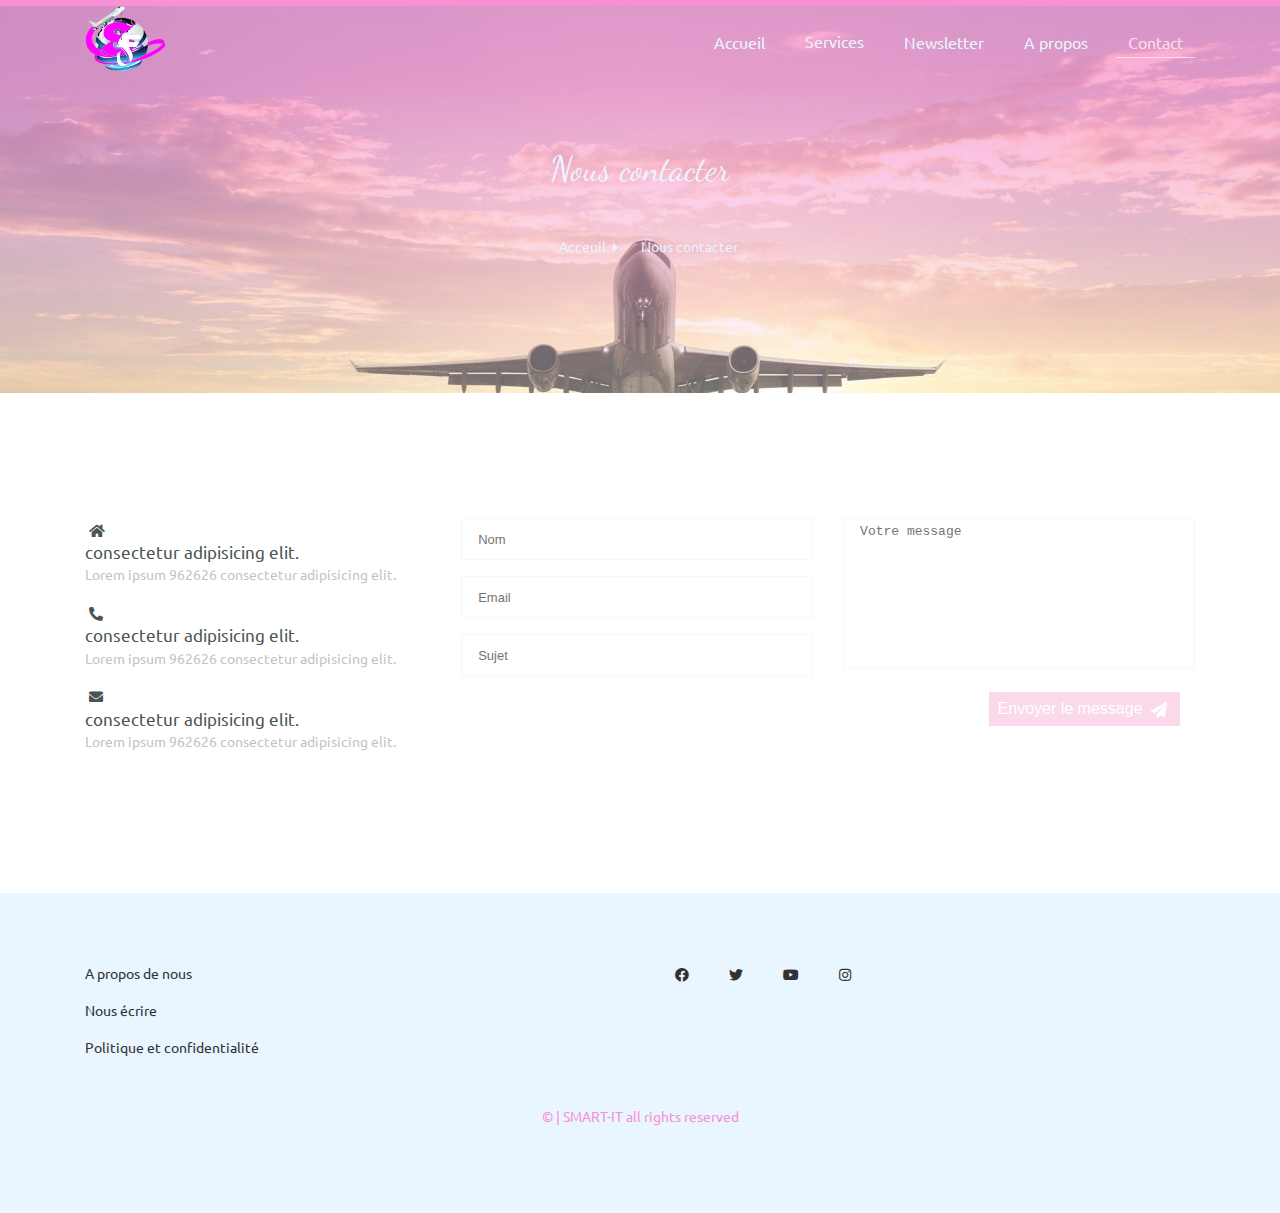
<file: contact.html>
<!DOCTYPE html>
<html lang="fr">

<head>
    <meta charset="UTF-8" />
    <meta http-equiv="X-UA-Compatible" content="IE=edge" />
    <meta name="viewport" content="width=device-width, initial-scale=1.0" />
    <meta name="Latif" content="SMART-IT" />
    <title>Flores Tours & Travels | Acceuil</title>
    <!---------------- Lien de notrefichier css ----------------------  -->
    <link rel="stylesheet" href="assets/stylesheets/screen.css" />
    <!-- ------------ Font awesome link ( lien externes pour les icones) ------------------ -->
    <link rel="stylesheet" href="https://cdnjs.cloudflare.com/ajax/libs/font-awesome/5.14.0/css/all.min.css" />
    <link rel="icon" href="assets/imgs/logo.png" />
</head>

<body>
    <!-- Header section -->
    <header class="header" id="header">
        <div class="container">
            <div class="header-container">
                <a href="index.html" class="logo"><img src="assets/imgs/logo.png" alt="Le Logo" /></a>
                <!-- Navigation begin -->
                <nav class="navigation">
                    <ul class="nav-links">
                        <li class="nav-item">
                            <a href="index.html" class="nav-link ">Accueil</a>
                        </li>
                        <li class="nav-item submenu">
                            <!-- Submenu link -->
                            <a href="#" class="nav-link">Services</a>
                            <ul class="dropdown-menu">
                                <!------------ Dropdown Menu -------->
                                <li class="nav-item">
                                    <a href="#" class="nav-link active">Infos Sur Vols</a>
                                </li>
                                <li class="nav-item">
                                    <a href="#" class="nav-link">Diverses Reservations</a>
                                </li>
                                <li class="nav-item">
                                    <a href="#" class="nav-link">Tourismes</a>
                                </li>
                                <li class="nav-item">
                                    <a href="#" class="nav-link">Evenements</a>
                                </li>
                            </ul>
                            <!-- End Dropdown Menu -->
                        </li>
                        <!-- End submenu link -->

                        <li class="nav-item">
                            <a href="newsletter.html" class="nav-link">Newsletter</a>
                        </li>
                        <li class="nav-item">
                            <a href="#" class="nav-link">A propos</a>
                        </li>
                        <li class="nav-item">
                            <a href="#" class="nav-link active">Contact</a>
                        </li>
                    </ul>
                </nav>
                <!-- End navigation -->
                <a href="#" class="hamburger" id="hamburger"><i class="fas fa-bars"></i></a>
                <!--Responsive menu icon-->
            </div>
        </div>
    </header>
    <!-- End header section -->
    <!-- Banner section -->
    <section class="banner" id="banner">
        <div class="container">
            <div class="banner-wrapper">
                <h1 class="b-title">Nous contacter</h1>
                <div class="page-link">
                    <a href="index.html">Acceuil <i class="fas fa-caret-right"></i></a>
                    <a href="contact.html">Nous contacter</a>
                </div>
            </div>
        </div>
    </section>
    <!-- End banner section -->

    <!-- Contact info section -->
    <section class="contact-info row py-70" id="contact-info">
        <div class="container">
            <div class="contact-wrapper row">
                <div class="c-info px-15">
                    <div class="info-item row">
                        <div class="info icon px-15">
                            <i class="fas fa-home"></i>
                        </div>
                        <div class="info-text px-15">
                            <h6>consectetur adipisicing elit.</h6>
                            <p>Lorem ipsum 962626 consectetur adipisicing elit.</p>
                        </div>
                    </div>
                    <div class="info-item row">
                        <div class="info icon px-15">
                            <i class="fas fa-phone-alt"></i>
                        </div>
                        <div class="info-text px-15">
                            <h6>consectetur adipisicing elit.</h6>
                            <p>Lorem ipsum 962626 consectetur adipisicing elit.</p>
                        </div>
                    </div>
                    <div class="info-item row">
                        <div class="info icon px-15">
                            <i class="fas fa-envelope"></i>
                        </div>
                        <div class="info-text px-15">
                            <h6>consectetur adipisicing elit.</h6>
                            <p>Lorem ipsum 962626 consectetur adipisicing elit.</p>
                        </div>
                    </div>
                </div>
                <div class="c-form px-15">
                    <form class="row">
                        <div class="left-form px-15">
                            <div class="form-group">
                                <input type="text" class="form-control" placeholder="Nom">
                            </div>
                            <div class="form-group">
                                <input type="text" class="form-control" placeholder="Email">
                            </div>
                            <div class="form-group">
                                <input type="text" class="form-control" placeholder="Sujet">
                            </div>
                        </div>

                        <div class="right-form px-15">
                            <div class="form-group">
                                <textarea class="form-control" placeholder="Votre message"></textarea>
                            </div>
                        </div>

                    </form>
                    <div class="button-col px-15">
                        <button class="btn btn-outline">Envoyer le message <i class="fas fa-paper-plane"></i></button>
                    </div>
                </div>
            </div>
        </div>
    </section>


    <!-- Footer section  -->
    <footer class="footer py-70 bg-bw" id="footer">
        <div class="container">
            <div class="footer-blocks row">
                <div class="footer-block f-links px-15">
                    <!-- footer links -->
                    <ul>
                        <li><a href="#">A propos de nous</a></li>
                        <li><a href="#">Nous écrire</a></li>
                        <li>
                            <a href="#">Politique et confidentialité</a>
                        </li>
                    </ul>
                </div><!-- end footer links -->

                <div class="footer-block s-links px-15">
                    <!-- social links -->
                    <ul>
                        <li>
                            <a href="#"><i class="fab fa-facebook"></i></a>
                        </li>
                        <li>
                            <a href="#"><i class="fab fa-twitter"></i></a>
                        </li>
                        <li>
                            <a href="#"><i class="fab fa-youtube"></i></a>
                        </li>
                        <li>
                            <a href="#"><i class="fab fa-instagram"></i></a>
                        </li>
                    </ul>
                </div><!-- end social links -->

                <div class="copyright" id="copyright">
                    &copy; | SMART-IT
                    <script>document.write(new Data().getFullerYear());
                    </script>
                    all rights reserved
                </div>

            </div>
        </div>
    </footer>
    <!-- End footer -->
    <!-- JavaScript loading -->
    <script type="text/JavaScript" src="assets/js/script.js"></script>

</body>

</html>
</file>
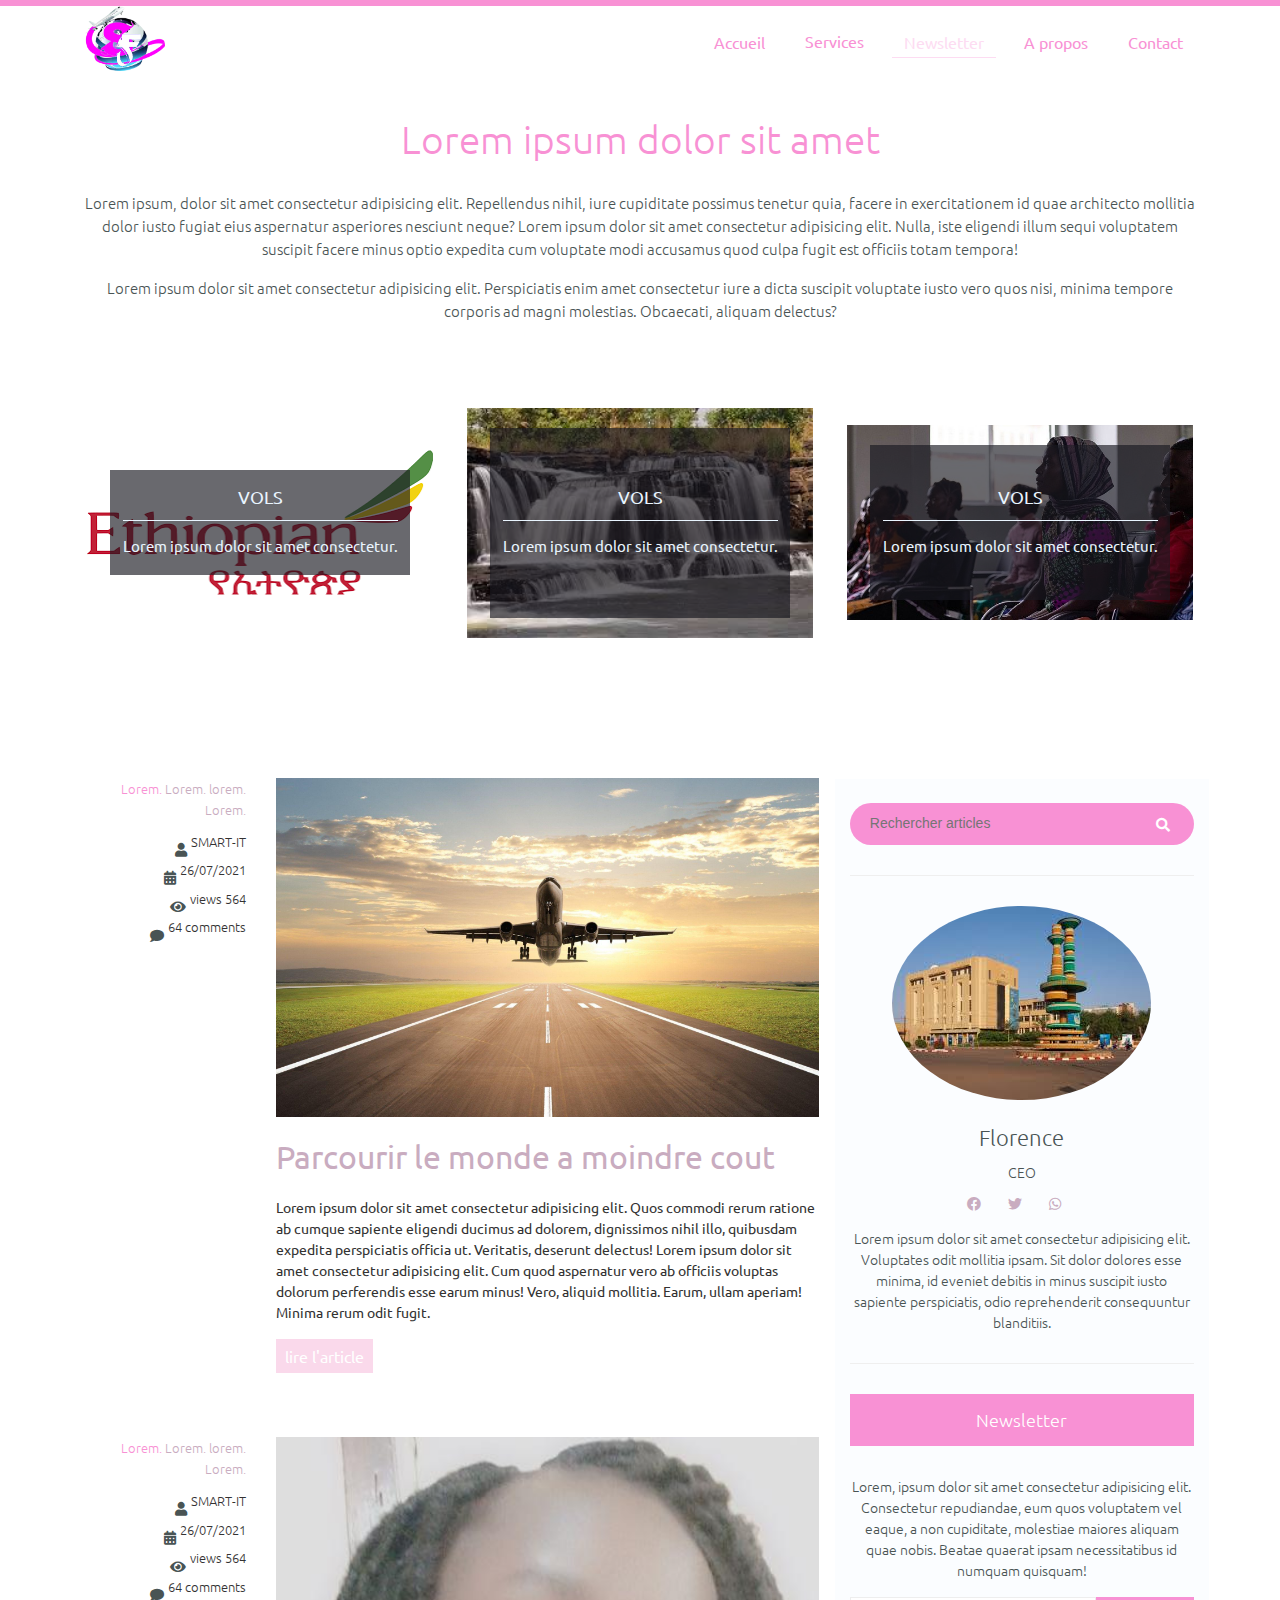
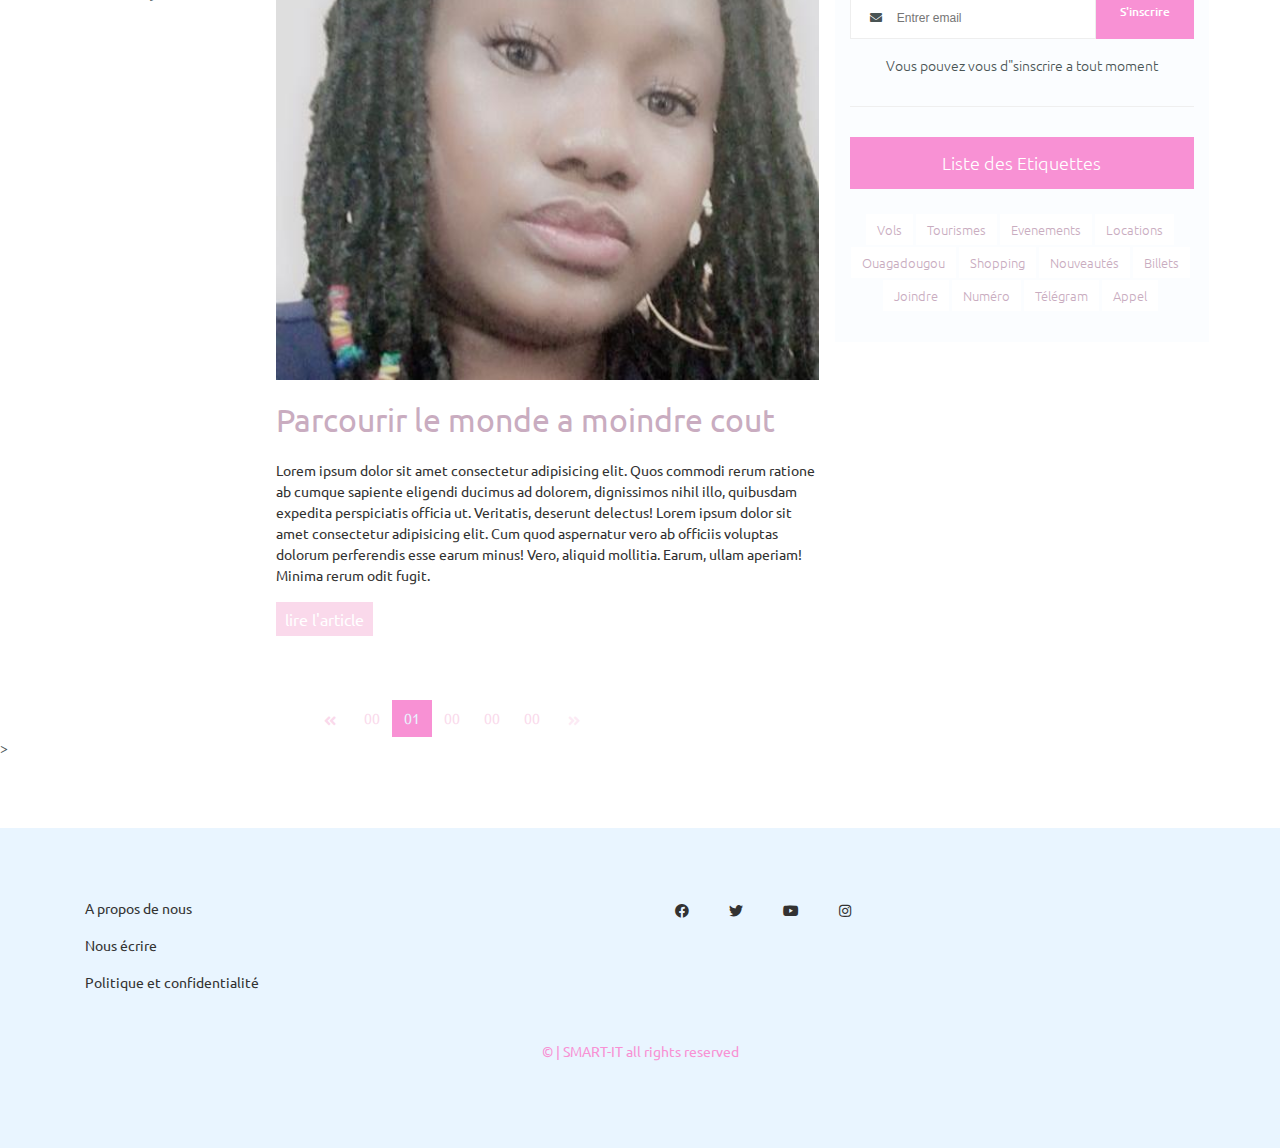
<file: newsletter.html>
<!DOCTYPE html>
<html lang="fr">

<head>
    <meta charset="UTF-8" />
    <meta http-equiv="X-UA-Compatible" content="IE=edge" />
    <meta name="viewport" content="width=device-width, initial-scale=1.0" />
    <meta name="Latif" content="SMART-IT" />
    <title>Flores Tours & Travels | Acceuil</title>
    <!---------------- Lien de notrefichier css ----------------------  -->
    <link rel="stylesheet" href="assets/stylesheets/screen.css" />
    <!-- ------------ Font awesome link ( lien externes pour les icones) ------------------ -->
    <link rel="stylesheet" href="https://cdnjs.cloudflare.com/ajax/libs/font-awesome/5.14.0/css/all.min.css" />
    <link rel="icon" href="assets/imgs/logo.png" />
</head>

<body>
    <!-- Header section -->
    <header class="header light-header" id="header">
        <div class="container">
            <div class="header-container">
                <a href="index.html" class="logo"><img src="assets/imgs/logo.png" alt="Le Logo" /></a>
                <!-- Navigation begin -->
                <nav class="navigation">
                    <ul class="nav-links">
                        <li class="nav-item">
                            <a href="index.html" class="nav-link ">Accueil</a>
                        </li>
                        <li class="nav-item submenu">
                            <!-- Submenu link -->
                            <a href="#" class="nav-link">Services</a>
                            <ul class="dropdown-menu">
                                <!------------ Dropdown Menu -------->
                                <li class="nav-item">
                                    <a href="#" class="nav-link active">Infos Sur Vols</a>
                                </li>
                                <li class="nav-item">
                                    <a href="#" class="nav-link">Diverses Reservations</a>
                                </li>
                                <li class="nav-item">
                                    <a href="#" class="nav-link">Tourismes</a>
                                </li>
                                <li class="nav-item">
                                    <a href="#" class="nav-link">Evenements</a>
                                </li>
                            </ul>
                            <!-- End Dropdown Menu -->
                        </li>
                        <!-- End submenu link -->

                        <li class="nav-item">
                            <a href="newsletter.html" class="nav-link active">Newsletter</a>
                        </li>
                        <li class="nav-item">
                            <a href="A_propos.html" class="nav-link">A propos</a>
                        </li>
                        <li class="nav-item">
                            <a href="contact.html" class="nav-link">Contact</a>
                        </li>
                    </ul>
                </nav>
                <!-- End navigation -->
                <a href="#" class="hamburger" id="hamburger"><i class="fas fa-bars"></i></a>
                <!--Responsive menu icon-->
            </div>
        </div>
    </header>
    <!-- End header section -->
    <!-- Blog Intro section -->
    <section class="news-intro pt-120" id="news-intro">
        <div class="container">
            <div class="intro">
                <h1 class="main-title">Lorem ipsum dolor sit amet </h1>
                <p>Lorem ipsum, dolor sit amet consectetur adipisicing elit. Repellendus nihil, iure cupiditate possimus
                    tenetur quia, facere in exercitationem id quae architecto mollitia dolor iusto fugiat eius
                    aspernatur asperiores nesciunt neque? Lorem ipsum dolor sit amet consectetur adipisicing elit.
                    Nulla, iste eligendi illum sequi voluptatem suscipit facere minus optio expedita cum voluptate modi
                    accusamus quod culpa fugit est officiis totam tempora!</p>
                <p>Lorem ipsum dolor sit amet consectetur adipisicing elit. Perspiciatis enim amet consectetur iure a
                    dicta suscipit voluptate iusto vero quos nisi, minima tempore corporis ad magni molestias.
                    Obcaecati, aliquam delectus?</p>
            </div>
        </div>
    </section>
    <!-- End Blog Intro section -->
    <!--  News Category area section -->
    <section class="news-category py-70" id="news-category">
        <div class="container">
            <!-- wrapper permet de gerer les element a l'interieur du container -->
            <div class="category-wrapper row">
                <!-- Category post 1 -->
                <div class="category-post px-15"><img src="assets/imgs/service/Vols/lgethiopians.png" alt="post"
                        class="img">
                    <div class="category-details">
                        <div class="category-text">
                            <a href="#">
                                <h5>Vols</h5>
                            </a>
                            <div class="border-line"></div>
                            <p>Lorem ipsum dolor sit amet consectetur.</p>
                        </div>
                    </div>
                </div><!-- End category post 1-->
                <!-- Category post 2 -->
                <div class="category-post px-15"><img src="assets/imgs/service/Tourismes/Chute d'eau.jpg" alt="post"
                        class="img">
                    <div class="category-details">
                        <div class="category-text">
                            <a href="">
                                <h5>Vols</h5>
                            </a>
                            <div class="border-line"></div>
                            <p>Lorem ipsum dolor sit amet consectetur.</p>
                        </div>
                    </div>
                </div><!-- End category post 2 -->
                <!-- Category post 3 -->
                <div class="category-post px-15"><img src="assets/imgs/service/Evenements/photo1.jpg" alt="post"
                        class="img">
                    <div class="category-details">
                        <div class="category-text">
                            <a href="">
                                <h5>Vols</h5>
                            </a>
                            <div class="border-line"></div>
                            <p>Lorem ipsum dolor sit amet consectetur.</p>
                        </div>
                    </div>
                </div><!-- End category post 3-->
            </div>
        </div>
    </section> <!--  End News Catégories section -->
    <!--  Newsletter Blog -->
    <section class="news-blog py-70" id="news-blog">
        <div class="container">
            <div class="blog-wrapper row">
                <div class="news-left-side px-15">
                    <!-- Debut left sidebar-->
                    <!--  Partie des category et infos sur l'auteur 1 -->
                    <article class="news-item row">
                        <div class="news-info px-15">
                            <div class="post-tag">
                                <!--  Partie des category -->
                                <a href="#" class="active">Lorem.</a>
                                <a href="#">Lorem.</a>
                                <a href="#">lorem.</a>
                                <a href="#">Lorem.</a>
                            </div>
                            <ul class="news-meta">
                                <li class="author"><i class="fas fa-user"></i><a href="#">SMART-IT</a></li>
                                <li class="date"><i class="fas fa-calendar-alt"></i><a href="#">26/07/2021</i></a></li>
                                <li class="views"><i class="fas fa-eye"></i><a href="#">views 564</a></li>
                                <li class="comments"><i class="fas fa-comment"></i><a href="#">64 comments</a></li>
                            </ul>

                        </div>
                        <!--  Article en lui-meme 1 -->
                        <div class="news-post px-15"><img src="assets/imgs/banner/piste-avion.jpg" alt="" class="img">

                            <div class="news-details">
                                <a href="#">
                                    <h2>Parcourir le monde a moindre cout</h2>
                                </a>
                                <p>Lorem ipsum dolor sit amet consectetur adipisicing elit. Quos commodi rerum ratione
                                    ab
                                    cumque sapiente eligendi ducimus ad dolorem, dignissimos nihil illo, quibusdam
                                    expedita
                                    perspiciatis officia ut. Veritatis, deserunt delectus! Lorem ipsum dolor sit amet
                                    consectetur adipisicing elit. Cum quod aspernatur vero ab officiis voluptas dolorum
                                    perferendis esse earum minus! Vero, aliquid mollitia. Earum, ullam aperiam! Minima
                                    rerum
                                    odit fugit.</p>
                                <a href="#" class="btn">lire l'article</a>
                            </div>
                        </div><!--  Fin Article en lui-meme 1 -->
                    </article><!--  Fin Partie des category et infos sur l'auteur 1 -->
                    <article class="news-item row">
                        <!--  Partie des category et infos sur l'auteur 2 -->
                        <div class="news-info px-15">
                            <div class="post-tag">
                                <!--  Partie des category 2 -->
                                <a href="#" class="active">Lorem.</a>
                                <a href="#">Lorem.</a>
                                <a href="#">lorem.</a>
                                <a href="#">Lorem.</a>
                            </div><!-- Fin Partie des category 2 -->
                            <ul class="news-meta">
                                <!--   infos sur l'auteur 2 -->
                                <li class="author"><i class="fas fa-user"></i><a href="#">SMART-IT</a></li>
                                <li class="date"><i class="fas fa-calendar-alt"></i><a href="#">26/07/2021</i></a></li>
                                <li class="views"><i class="fas fa-eye"></i><a href="#">views 564</a></li>
                                <li class="comments"><i class="fas fa-comment"></i><a href="#">64 comments</a></li>
                            </ul><!--  fin infos sur l'auteur 2 -->

                        </div><!--  Article en lui-meme 2 -->
                        <div class="news-post px-15"><img src="assets/imgs/staff/CEO.jpg" alt="" class="img">

                            <div class="news-details">
                                <a href="#">
                                    <h2>Parcourir le monde a moindre cout</h2>
                                </a>
                                <p>Lorem ipsum dolor sit amet consectetur adipisicing elit. Quos commodi rerum ratione
                                    ab
                                    cumque sapiente eligendi ducimus ad dolorem, dignissimos nihil illo, quibusdam
                                    expedita
                                    perspiciatis officia ut. Veritatis, deserunt delectus! Lorem ipsum dolor sit amet
                                    consectetur adipisicing elit. Cum quod aspernatur vero ab officiis voluptas dolorum
                                    perferendis esse earum minus! Vero, aliquid mollitia. Earum, ullam aperiam! Minima
                                    rerum
                                    odit fugit.</p>
                                <a href="#" class="btn">lire l'article</a>
                            </div>
                        </div><!--  Fin Article en lui-meme 2 -->
                    </article><!--  Fin Partie des category et infos sur l'auteur 2 -->
                    <nav class="blog-pagination">
                        <!-- Pagination-->
                        <ul class="pagination">
                            <li class="page-item">
                                <a href="#" class="page-link"><span><i class="fas fa-angle-double-left"></i></span></a>
                            </li>
                            <li class="page-item"><a href="#" class="page-link">00</a></li>
                            <li class="page-item"><a href="#" class="page-link active">01</a></li>
                            <li class="page-item"><a href="#" class="page-link">00</a></li>
                            <li class="page-item"><a href="#" class="page-link">00</a></li>
                            <li class="page-item"><a href="#" class="page-link">00</a></li>
                            <li class="page-item">
                                <a href="#" class="page-link disabled"><span><i
                                            class="fas fa-angle-double-right"></i></span></a>
                            </li>
                        </ul>

                    </nav>
                    <!-- End Pagination -->

                </div>
                <!-- Blog right sidebar -->
                <div class="news-right-side px-15">
                    <aside class="single-sidebar-widget search-widget">
                        <div class="input-group">
                            <input type="text" class="form-control" placeholder="Rechercher articles">
                            <span class="input-group-btn">
                                <button class="btn btn-widget" type="button"><i class="fas fa-search"></i></button>
                            </span>
                        </div>
                        <div class="br"></div>
                    </aside>
                    <aside class="single-sidebar-widget author-widget t-center fw-300">
                        <img src="assets/imgs/service/Tourismes/monument.jpg" alt="" class="author-img img-rounded">
                        <h4>Florence</h4>
                        <p>CEO</p>
                        <div class="social-icon">
                            <a href="#"><i class="fab fa-facebook"></i></a>
                            <a href="#"><i class="fab fa-twitter"></i></a>
                            <a href="#"><i class="fab fa-whatsapp"></i></a>
                        </div>
                        <p>Lorem ipsum dolor sit amet consectetur adipisicing elit. Voluptates odit mollitia ipsam.
                            Sit
                            dolor dolores esse minima, id eveniet debitis in minus suscipit iusto sapiente
                            perspiciatis,
                            odio reprehenderit consequuntur blanditiis.</p>
                        <div class="br"></div>
                    </aside>
                    <aside class="single-sidebar-widget newsletter-widget t-center fw-300">
                        <h4 class="widget-title">Newsletter</h4>
                        <p>Lorem, ipsum dolor sit amet consectetur adipisicing elit. Consectetur repudiandae, eum
                            quos
                            voluptatem vel eaque, a non cupiditate, molestiae maiores aliquam quae nobis. Beatae
                            quaerat
                            ipsam necessitatibus id numquam quisquam!</p>
                        <div class="form-group">
                            <div class="input-group">
                                <div class="input-group-prepend">
                                    <div class="input-group-text">
                                        <i class="fas fa-envelope"></i>
                                    </div>
                                </div>
                                <input type="text" class="form-control" placeholder="Entrer email">
                            </div>
                            <a href="#" class="bbtns"> S'inscrire</a>
                        </div>
                        <p class="text-bottom"><small>Vous pouvez vous d"sinscrire a tout moment</small></p>
                        <div class="br"></div>
                    </aside>
                    <aside class="single-sidebar-widget tag-cloud-widget t-center fw-300">
                        <h4 class="widget-title">Liste des Etiquettes</h4>
                        <ul class="list">
                            <li><a href="#">Vols</a></li>
                            <li><a href="#">Tourismes</a></li>
                            <li><a href="#">Evenements</a></li>
                            <li><a href="#">Locations</a></li>
                            <li><a href="#">Ouagadougou</a></li>
                            <li><a href="#">Shopping</a></li>
                            <li><a href="#">Nouveautés</a></li>
                            <li><a href="#">Billets</a></li>
                            <li><a href="#">Joindre</a></li>
                            <li><a href="#">Numéro</a></li>
                            <li><a href="#">Télégram</a></li>
                            <li><a href="#">Appel</a></li>
                        </ul>
                    </aside>
                </div><!-- Fin right sidebar -->
            </div>
        </div>
        </div>>

    </section><!--  End Newsletter blog section -->

    <!-- Footer section  -->
    <footer class="footer py-70 bg-bw" id="footer">
        <div class="container">
            <div class="footer-blocks row">
                <div class="footer-block f-links px-15">
                    <!-- footer links -->
                    <ul>
                        <li><a href="#">A propos de nous</a></li>
                        <li><a href="#">Nous écrire</a></li>
                        <li>
                            <a href="#">Politique et confidentialité</a>
                        </li>
                    </ul>
                </div><!-- end footer links -->

                <div class="footer-block s-links px-15">
                    <!-- social links -->
                    <ul>
                        <li>
                            <a href="#"><i class="fab fa-facebook"></i></a>
                        </li>
                        <li>
                            <a href="#"><i class="fab fa-twitter"></i></a>
                        </li>
                        <li>
                            <a href="#"><i class="fab fa-youtube"></i></a>
                        </li>
                        <li>
                            <a href="#"><i class="fab fa-instagram"></i></a>
                        </li>
                    </ul>
                </div><!-- end social links -->

                <div class="copyright" id="copyright">
                    &copy; | SMART-IT
                    <script>document.write(new Data().getFullerYear());
                    </script>
                    all rights reserved
                </div>

            </div>
        </div>
    </footer>
    <!-- End footer -->
    <!-- JavaScript loading -->
    <script type="text/JavaScript" src="assets/js/script.js"></script>

</body>

</html>
</file>
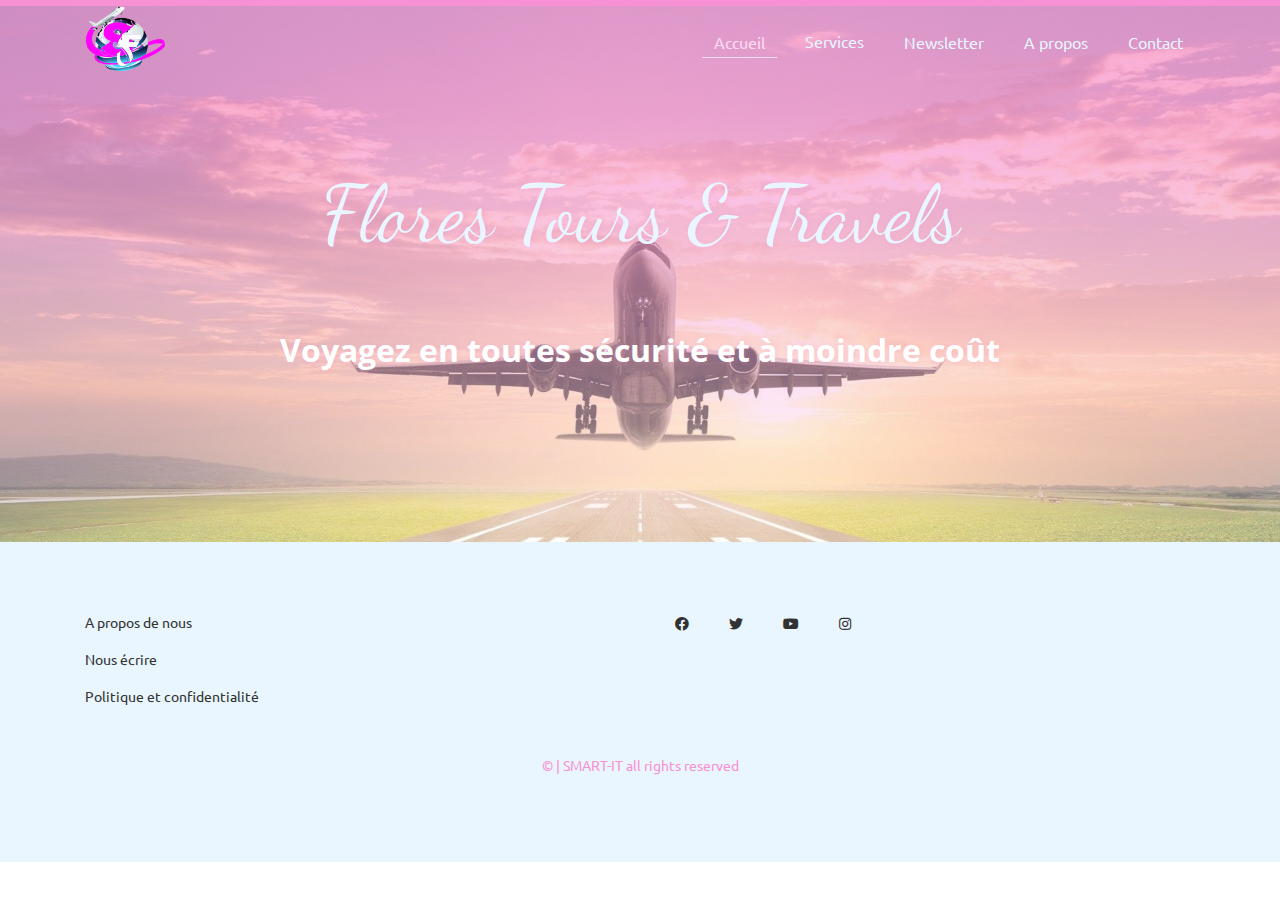
<file: service.html>
<!DOCTYPE html>
<html lang="fr">

<head>
    <meta charset="UTF-8" />
    <meta http-equiv="X-UA-Compatible" content="IE=edge" />
    <meta name="viewport" content="width=device-width, initial-scale=1.0" />
    <meta name="Latif" content="SMART-IT" />
    <title>Flores Tours & Travels | Acceuil</title>
    <!---------------- Lien de notrefichier css ----------------------  -->
    <link rel="stylesheet" href="assets/stylesheets/screen.css" />
    <!-- ------------ Font awesome link ( lien externes pour les icones) ------------------ -->
    <link rel="stylesheet" href="https://cdnjs.cloudflare.com/ajax/libs/font-awesome/5.14.0/css/all.min.css" />
    <link rel="icon" href="assets/imgs/logo.png" />
</head>

<body>
    <!-- Header section -->
    <header class="header" id="header">
        <div class="container">
            <div class="header-container">
                <a href="index.html" class="logo"><img src="assets/imgs/logo.png" alt="Le Logo" /></a>
                <!-- Navigation begin -->
                <nav class="navigation">
                    <ul class="nav-links">
                        <li class="nav-item">
                            <a href="index.html" class="nav-link active">Accueil</a>
                        </li>
                        <li class="nav-item submenu">
                            <!-- Submenu link -->
                            <a href="#" class="nav-link">Services</a>
                            <ul class="dropdown-menu">
                                <!------------ Dropdown Menu -------->
                                <li class="nav-item">
                                    <a href="#" class="nav-link active">Infos Sur Vols</a>
                                </li>
                                <li class="nav-item">
                                    <a href="#" class="nav-link">Diverses Reservations</a>
                                </li>
                                <li class="nav-item">
                                    <a href="#" class="nav-link">Tourismes</a>
                                </li>
                                <li class="nav-item">
                                    <a href="#" class="nav-link">Evenements</a>
                                </li>
                            </ul>
                            <!-- End Dropdown Menu -->
                        </li>
                        <!-- End submenu link -->

                        <li class="nav-item">
                            <a href="newsletter.html" class="nav-link">Newsletter</a>
                        </li>
                        <li class="nav-item">
                            <a href="A_propos.html" class="nav-link">A propos</a>
                        </li>
                        <li class="nav-item">
                            <a href="contact.html" class="nav-link">Contact</a>
                        </li>
                    </ul>
                </nav>
                <!-- End navigation -->
                <a href="#" class="hamburger" id="hamburger"><i class="fas fa-bars"></i></a>
                <!--Responsive menu icon-->
            </div>
        </div>
    </header>
    <!-- End header section -->
    <!-- Banner section -->
    <section class="banner index" id="banner">
        <div class="container">
            <div class="banner-wrapper">
                <h1 class="b-title">Flores Tours & Travels</h1>
                <p class="pa">Voyagez en toutes sécurité et à moindre coût</p>
                <!-- <a href="#" class="btn btn-big btn-outline">Voir Plus</a> -->
            </div>
        </div>
    </section>
    <!-- End banner section -->




    <!-- Footer section  -->
    <footer class="footer py-70 bg-bw" id="footer">
        <div class="container">
            <div class="footer-blocks row">
                <div class="footer-block f-links px-15">
                    <!-- footer links -->
                    <ul>
                        <li><a href="#">A propos de nous</a></li>
                        <li><a href="#">Nous écrire</a></li>
                        <li>
                            <a href="#">Politique et confidentialité</a>
                        </li>
                    </ul>
                </div><!-- end footer links -->

                <div class="footer-block s-links px-15">
                    <!-- social links -->
                    <ul>
                        <li>
                            <a href="#"><i class="fab fa-facebook"></i></a>
                        </li>
                        <li>
                            <a href="#"><i class="fab fa-twitter"></i></a>
                        </li>
                        <li>
                            <a href="#"><i class="fab fa-youtube"></i></a>
                        </li>
                        <li>
                            <a href="#"><i class="fab fa-instagram"></i></a>
                        </li>
                    </ul>
                </div><!-- end social links -->

                <div class="copyright" id="copyright">
                    &copy; | SMART-IT
                    <script>document.write(new Data().getFullerYear());
                    </script>
                    all rights reserved
                </div>

            </div>
        </div>
    </footer>
    <!-- End footer -->
    <!-- JavaScript loading -->
    <script type="text/JavaScript" src="assets/js/script.js"></script>

</body>

</html>
</file>
<file: assets/stylesheets/screen.css>
@import url("https://fonts.googleapis.com/css2?family=Piazzolla:wght@100;200;300;400&family=Ubuntu:ital,wght@0,400;0,500;0,700;1,300&display=swap");
@import url("https://fonts.googleapis.com/css2?family=Dancing+Script:wght@400;500;700&display=swap");
@import url("https://fonts.googleapis.com/css2?family=Dancing+Script:wght@400;500;700&family=Open+Sans+Condensed:ital,wght@0,300;0,700;1,300&display=swap");
html, body, div, span, applet, object, iframe,
h1, h2, h3, h4, h5, h6, p, blockquote, pre,
a, abbr, acronym, address, big, cite, code,
del, dfn, em, img, ins, kbd, q, s, samp,
small, strike, strong, sub, sup, tt, var,
b, u, i, center,
dl, dt, dd, ol, ul, li,
fieldset, form, label, legend,
table, caption, tbody, tfoot, thead, tr, th, td,
article, aside, canvas, details, embed,
figure, figcaption, footer, header, hgroup,
menu, nav, output, ruby, section, summary,
time, mark, audio, video {
  margin: 0;
  padding: 0;
  border: 0;
  font: inherit;
  font-size: 100%;
  vertical-align: baseline;
}

html {
  line-height: 1;
}

ol, ul {
  list-style: none;
}

table {
  border-collapse: collapse;
  border-spacing: 0;
}

caption, th, td {
  text-align: left;
  font-weight: normal;
  vertical-align: middle;
}

q, blockquote {
  quotes: none;
}
q:before, q:after, blockquote:before, blockquote:after {
  content: "";
  content: none;
}

a img {
  border: none;
}

article, aside, details, figcaption, figure, footer, header, hgroup, main, menu, nav, section, summary {
  display: block;
}

*,
*::before,
*::after {
  box-sizing: border-box;
}

h1,
h2,
h3,
h4,
h5,
h6 {
  margin-top: 0;
  margin-bottom: 0.5rem;
}

h1,
.h1 {
  font-size: 2.5em;
}

h2,
.h2 {
  font-size: 2.3em;
}

h3,
.h3 {
  font-size: 2em;
}

h4,
.h4 {
  font-size: 1.6em;
}

h5,
.h5 {
  font-size: 1.4em;
}

h6,
.h6 {
  font-size: 1.2em;
}

.main-title.b-title {
  font-size: 3em;
  font-weight: 700;
  text-align: center;
}
@media (max-width: 992px) {
  .main-title.b-title {
    font-size: 2em;
    line-height: 1.2;
    margin-bottom: 1rem;
  }
}

.main-title {
  margin-bottom: 2rem;
  font-family: "Ubuntu", sans-serif;
  line-height: 1;
  color: #f891d4;
  text-align: center;
}

.b-title {
  font-family: "Dancing Script";
  margin-bottom: 2rem;
  color: #e9f5ff;
  line-height: 2;
}

.l4-title {
  font-family: "Piazzolla", serif;
  color: #f891d4;
  font-size: 2rem;
  font-weight: 600;
}

.post-title {
  font-family: "Ubuntu", sans-serif;
  font-weight: 400;
  font-size: 1.6rem;
  color: #f891d4;
}

.widget-title {
  padding: 8px 0;
  margin-bottom: 30px;
  background-color: #f891d4;
  color: #fff;
  font-size: 18px;
  line-height: 2;
}

.section-header p {
  color: #333232;
}
@media (max-widt: md) {
  .section-header {
    max-width: 90%;
    margin-bottom: 2rem;
    margin-left: auto;
    margin-right: auto;
  }
}

.container {
  width: 100%;
  padding-left: 15px;
  padding-right: 15px;
  margin-right: auto;
  margin-left: auto;
}
@media (min-width: 572px) {
  .container {
    max-width: 540px;
  }
}
@media (min-width: 992px) {
  .container {
    max-width: 960px;
  }
}
@media (min-width: 768px) {
  .container {
    max-width: 540px;
  }
}
@media (min-width: 1200px) {
  .container {
    max-width: 1140px;
  }
}

.row {
  display: flex;
  flex-wrap: wrap;
  margin-left: -15px;
  margin-right: -15px;
}

html {
  font-family: sans serif;
  line-height: 1.15rem;
}

body {
  margin: 0;
  font-family: "ubuntu", sans-serif;
  font-size: 14px;
  font-weight: 400;
  line-height: 1.5;
  background-color: #fff;
  color: #495454;
  text-align: left;
}

p {
  margin-top: 0;
  margin-bottom: 1rem;
}

a {
  text-decoration: none;
  outline: none;
}

ul,
li,
ol,
dl {
  list-style-type: none;
  margin: 0;
  padding: 0;
}

.py-70 {
  padding-top: 70px;
  padding-bottom: 70px;
}

.px-15 {
  padding-left: 15px;
  padding-right: 15px;
}

.pt-120 {
  padding-top: 120px;
}

.mb-1 {
  margin-bottom: 1rem;
}

.my-1 {
  margin-bottom: 1rem;
  margin-top: 1rem;
}

.ml-1 {
  margin-left: 1rem;
}

.mr-1 {
  margin-right: 1rem;
}

.img {
  width: 100%;
  vertical-align: middle;
}

.img-rounded {
  border-radius: 50%;
}

.form-group {
  margin-bottom: 1rem;
}

.form-inline {
  display: flex;
  flex-flow: row wrap;
  align-items: center;
}

.input-group {
  position: relative;
  width: 100%;
  display: flex;
  flex-wrap: wrap;
  align-items: stretch;
}

.form-control {
  position: relative;
  display: block;
  height: calc(2.5rem + 2px);
  outline: none;
  -webkit-background-clip: padding-box;
  background-clip: padding-box;
}

.fas,
.far,
.fab,
.fa {
  margin: 0 0.25rem;
  vertical-align: middle;
}

.bg-bw {
  background-color: #e9f5ff;
}

.t-center {
  text-align: center !important;
}

.fw-300 {
  font-weight: 300 !important;
}

.btn {
  display: inline-block;
  padding: 0.25rem 0.5rem;
  background-color: #fad9eb;
  color: #fff;
  font-size: 1rem;
  line-height: 1.5;
  text-align: center;
  vertical-align: middle;
  border: 1px solid transparent;
  outline: none;
  user-select: none;
  transition: 0.3s ease;
}
.btn:hover, .btn:focus {
  outline: none;
  background-color: #f66fc7;
  box-shadow: 2px 4px 8px rgba(51, 50, 50, 0.5);
}
.btn.btn-mini {
  font-size: 1rem;
  padding: 0.25rem 0.5rem;
}
.btn.btn-big {
  padding: 0.75rem 0.5rem;
}
.btn.btn-outline:hover, .btn.btn-outline:focus {
  background-color: transparent;
  border-color: #f891d4;
  color: #f891d4;
  box-shadow: none;
}

header.header {
  position: absolute;
  left: 0;
  top: 0;
  width: 100%;
  height: 80px;
  padding-top: 0rem;
  font-family: "Ubuntu";
  border-top: 6px solid #f891d4;
  background-color: transparent;
  color: #e9f5ff;
  z-index: 999;
}
header.header .header-container {
  display: flex;
  justify-content: space-between;
  align-items: center;
}
@media (max-width: 992px) {
  header.header.show .navigation {
    transform: translateX(0);
    visibility: visible;
    transition: all 0.5s ease-in-out;
  }
}
@media (max-width: 992px) {
  header.header .logo {
    position: absolute;
    left: 50px;
    top: 15px;
  }
}
header.header .logo img {
  max-width: 80px;
}
header.header .hamburger {
  display: none;
}
@media (max-width: 992px) {
  header.header .hamburger {
    display: block;
    position: absolute;
    color: #fff;
    right: 20px;
    top: 10px;
    padding: 0.5rem;
    border: 1px solid white;
    border-radius: 0.25em;
    transition: all 0.3s ease;
  }
  header.header .hamburger:hover {
    color: rgba(233, 245, 255, 0.75);
    border-color: rgba(233, 245, 255, 0.75);
  }
  header.header .hamburger i {
    vertical-align: middle;
  }
}
@media (max-width: 992px) {
  header.header nav.navigation {
    display: block;
    position: absolute;
    top: 80px;
    left: 0;
    width: 100%;
    height: 500px;
    background-color: rgba(51, 50, 50, 0.75);
    visibility: hidden;
    transform: translateX(-100%);
    transform: transform 0.5s ease, visibility 0.5s ease;
  }
}
header.header nav.navigation .nav-links {
  display: flex;
  justify-content: flex-end;
  align-items: center;
  min-width: 50%;
}
@media (max-width: 992px) {
  header.header nav.navigation .nav-links {
    display: block;
    max-width: 75%;
    width: 400px;
    height: 100%;
    margin-left: 0;
    margin-top: 0;
    padding-left: 4rem;
    padding-top: 3rem;
    padding-bottom: 3rem;
    background-color: #f891d4;
    color: #fff;
  }
}
header.header nav.navigation .nav-links .nav-item {
  margin-left: 1rem;
  list-style-type: none;
}
@media (max-width: 992px) {
  header.header nav.navigation .nav-links .nav-item {
    margin-bottom: 1rem;
  }
}
header.header nav.navigation .nav-links .nav-item .nav-link {
  padding: 0.35em 0.75em;
  font-size: 1rem;
  font-weight: 400;
  color: inherit;
  line-height: 2;
  cursor: pointer;
  text-decoration: none;
  border-bottom: 1px solid transparent;
  transition: all 0.3s ease;
}
@media (max-width: 992px) {
  header.header nav.navigation .nav-links .nav-item .nav-link {
    padding: 0.5rem 1rem;
    color: #fad9eb;
  }
}
@media (max-width: 992px) and (max-width: md) {
  header.header nav.navigation .nav-links .nav-item .nav-link {
    color: #e9f5ff;
    border-bottom-color: #e9f5ff;
  }
}

header.header nav.navigation .nav-links .nav-item .nav-link:hover, header.header nav.navigation .nav-links .nav-item .nav-link:active, header.header nav.navigation .nav-links .nav-item .nav-link.active, header.header nav.navigation .nav-links .nav-item .nav-link:hover {
  color: #fddcf2;
  border-block-color: #fddcf2;
}
header.header nav.navigation .nav-links .nav-item.submenu {
  position: relative;
}
@media (min-width: 992px) {
  header.header nav.navigation .nav-links .nav-item.submenu:hover .dropdown-menu {
    opacity: 1;
    visibility: visible;
    top: 100%;
  }
}
header.header nav.navigation .nav-links .nav-item.submenu .dropdown-menu {
  position: absolute;
  display: block;
  left: 0;
  top: 150%;
  min-width: 200px;
  padding: 0;
  text-align: left;
  background-color: #f891d4;
  color: #e9f5ff;
  border: none;
  border-radius: 0;
  opacity: 0;
  visibility: hidden;
  transition: all 0.3s ease-in;
}
header.header nav.navigation .nav-links .nav-item.submenu a.nav-link {
  display: block;
  width: 100%;
  transition: color 0.25s ease-in;
}
header.header nav.navigation .nav-links .nav-item.submenu a.nav-link:hover, header.header nav.navigation .nav-links .nav-item.submenu a.nav-linka:active, header.header nav.navigation .nav-links .nav-item.submenu a.nav-link.active, header.header nav.navigation .nav-links .nav-item.submenu a.nav-link:hover {
  color: header.header nav.navigation .nav-links .nav-item.submenu a.nav-link:hover, header.header nav.navigation .nav-links .nav-item.submenu a.nav-linka:active, header.header nav.navigation .nav-links .nav-item.submenu a.nav-link.active, header.header nav.navigation .nav-links .nav-item.submenu a.nav-link:hover sec-color;
  border-bottom-color: transparent;
}

.header.light-header {
  color: #f891d4;
}

.banner {
  padding: 12em 2em 8em 2em;
  background: linear-gradient(to bottom, rgba(248, 145, 212, 0.7) 20%, rgba(255, 255, 255, 0.4)), url("../imgs/banner/piste-avion.jpg") no-repeat top;
  background-size: cover;
  text-align: center;
  border-top: 6px solid #ff64c8;
}
.banner.index h1 {
  font-size: 5rem;
}
.banner.index .pa {
  font-size: 2rem;
}
.banner.single-banner {
  height: 200px;
  background: linear-gradient(to bottom, rgba(248, 145, 212, 0.7) 20%, rgba(255, 255, 255, 0.4)), url("../imgs/banner/antenne.jpg") no-repeat center;
  background-size: contain;
}
.banner.single-banner .b-title {
  margin-top: -5rem;
  margin-bottom: 0;
}
.banner .banner-wrapper {
  width: 70%;
  margin-top: -2.5rem;
  margin-left: auto;
  margin-right: auto;
  padding-bottom: 1.5rem;
  text-shadow: 1px 1px 5px rgba(248, 145, 212, 0.25);
}
@media (max-width: 992px) {
  .banner .banner-wrapper {
    width: 90%;
  }
}
.banner .banner-wrapper .page-link a {
  padding: 0.5em 0;
  margin-left: 1rem;
  color: #e9f5ff;
  transition: 0.25s ease;
}
.banner .banner-wrapper .page-link a:hover {
  color: #f891d4;
}
.banner .banner-wrapper p {
  color: #fff;
  font-family: Open Sans Condensed;
  font-size: 1.3rem;
  font-weight: 700;
  margin-bottom: 2rem;
}
@media (max-width: 992px) {
  .banner .banner-wrapper p {
    font-size: 1.1rem;
  }
}

.card .card-wrapper {
  display: flex;
}
.card .card-wrapper article {
  margin-right: 1rem;
  padding: 0 1rem 0 1.5rem;
  border: 2px solid transparent;
  border-right-color: rgba(250, 217, 235, 0.55);
}
.card .card-wrapper article:last-child {
  border-right-color: transparent;
}
.card .card-wrapper article header {
  margin-bottom: 2rem;
}
.card .card-wrapper article h4 {
  min-width: 75%;
  font-size: 1.6em;
  font-family: "Piazzolla", serif;
  font-weight: 500;
  color: #f891d4;
}
.card .card-wrapper article p {
  color: #333232;
}
@media (max-width: 992px) {
  .card .card-wrapper {
    flex-flow: column;
  }
  .card .card-wrapper article {
    margin-bottom: 1rem;
    padding-bottom: 2rem;
    border-right-color: transparent;
    border-bottom-color: rgba(250, 217, 235, 0.15);
  }
  .card .card-wrapper article:last-child {
    border-bottom-color: transparent;
  }
  .card .card-wrapper article h4 {
    max-width: 100%;
  }
}

#mentors .mentors-wrapper .mentors-container .mentor-box {
  width: 25%;
  flex: 0 0 25%;
}
@media (max-width: 992px) {
  #mentors .mentors-wrapper .mentors-container .mentor-box {
    width: 50%;
    flex: 0 0 50%;
    margin-left: auto;
    margin-right: auto;
  }
}
@media (max-width: 768px) {
  #mentors .mentors-wrapper .mentors-container .mentor-box {
    width: 90%;
    flex: 0 0 90%;
    margin-left: auto;
    margin-right: auto;
  }
}
#mentors .mentors-wrapper .mentors-container .box {
  text-align: center;
  border-radius: 0.25rem;
  margin-bottom: 2rem;
  padding-top: 1rem;
  padding-bottom: 1rem;
  box-shadow: 1px 1px 3px rgba(248, 145, 212, 0.25), -1px -1px 3px rgba(248, 145, 212, 0.25);
}
#mentors .mentors-wrapper .mentors-container .mentor-img {
  width: 200px;
  padding: 1rem;
  margin: auto;
  border-radius: 50%;
}

#services .service-container article {
  width: 50%;
  flex: 0 0 50%;
  padding-bottom: 15px;
}
@media (max-width: 992px) {
  #services .service-container article {
    width: 100%;
    flex: 0 0 100%;
  }
}
#services .service-container article header h4 {
  font-weight: 400;
  color: #f891d4;
  margin-bottom: 1rem;
  padding-bottom: 1rem;
  border-bottom: 1px solid rgba(248, 145, 212, 0.25);
}
#services .service-container article p {
  color: #333232;
  padding: 1rem 0;
}
@media (max-width: 992px) {
  #services .service-container article p {
    padding: 0;
  }
}

.news-intro {
  font-size: 1.1em;
  text-align: center;
  font-weight: 300;
}

.news-category .category-wrapper {
  justify-content: space-around;
  align-items: center;
}
.news-category .category-post {
  position: relative;
  width: 33%;
  flex: 0 0 33%;
  text-align: center;
  cursor: pointer;
}
@media (max-width: 992px) {
  .news-category .category-post {
    width: 100px;
    flex: 0 0 100%;
    margin: 1rem 0;
  }
}
.news-category .category-post:hover .category-details {
  background-color: rgba(248, 145, 212, 0.65);
}
.news-category .category-post .category-details {
  position: absolute;
  display: flex;
  justify-content: center;
  align-items: center;
  top: 20px;
  left: 20px;
  right: 20px;
  bottom: 20px;
  width: 80%;
  margin: 0 auto;
  background-color: rgba(25, 25, 32, 0.65);
  color: #e9f5ff;
  transition: all 0.3s ease;
}
.news-category .category-post .category-details h5 {
  position: relative;
  margin-bottom: 0;
  font-size: 1.25em;
  line-height: 1.5;
  text-transform: uppercase;
  color: #e9f5ff;
}
.news-category .category-post .category-details .border-line {
  margin: 10px 0;
  width: 100%;
  height: 1px;
  background: #e9f5ff;
}
.news-category .category-post .category-details p {
  margin-bottom: 0;
  font-size: 1.1em;
  line-height: 2;
  font-weight: 400;
}

.news-blog.article-post-blog .post-elt {
  width: 67%;
  flex: 0 0 67%;
  font-size: 15px;
}
@media (max-width: 992px) {
  .news-blog.article-post-blog .post-elt {
    width: 100%;
    flex: 0 0 100%;
  }
}
.news-blog.article-post-blog .post-elt .post-img {
  width: 75%;
  flex: 0 0 75%;
}
@media (max-width: 992px) {
  .news-blog.article-post-blog .post-elt .post-img {
    width: 100%;
    flex: 0 0 100%;
  }
}
.news-blog.article-post-blog .post-elt .notice .quote {
  background-color: #e9f5ff;
  margin: 2rem 0;
  padding: 2rem 3rem;
  font-size: 14px;
  font-style: italic;
  font-weight: 500;
  box-shadow: 5px 15px 15px rgba(0, 0, 0, 0.23);
}
.news-blog.article-post-blog .post-elt .notice .notice-img {
  width: 50%;
  flex: 0 0 50%;
  justify-content: space-between;
}
.news-blog.article-post-blog .post-elt .notice .notice-text {
  margin-top: 25px;
}
.news-blog.article-post-blog .post-elt .navigation-area {
  margin-top: 1rem;
  padding-top: 2rem;
  padding-bottom: 2rem;
  border-bottom: 1px solid #eee;
  border-top: 1px solid #eee;
}
.news-blog.article-post-blog .post-elt .navigation-area h4 {
  font-size: 1rem;
}
.news-blog.article-post-blog .post-elt .navigation-area .nav-left,
.news-blog.article-post-blog .post-elt .navigation-area .nav-right {
  display: flex;
  flex: 0 0 50%;
  width: 50%;
  align-items: center;
}
.news-blog.article-post-blog .post-elt .navigation-area .nav-left:hover,
.news-blog.article-post-blog .post-elt .navigation-area .nav-right:hover {
  cursor: pointer;
}
.news-blog.article-post-blog .post-elt .navigation-area .nav-left:hover .thumb img,
.news-blog.article-post-blog .post-elt .navigation-area .nav-right:hover .thumb img {
  opacity: 0.5;
}
.news-blog.article-post-blog .post-elt .navigation-area .nav-left:hover .details a,
.news-blog.article-post-blog .post-elt .navigation-area .nav-right:hover .details a {
  color: #f891d4;
}
.news-blog.article-post-blog .post-elt .navigation-area .nav-left:hover .arrow i,
.news-blog.article-post-blog .post-elt .navigation-area .nav-right:hover .arrow i {
  opacity: 1;
}
.news-blog.article-post-blog .post-elt .navigation-area .nav-left .arrow,
.news-blog.article-post-blog .post-elt .navigation-area .nav-right .arrow {
  position: absolute;
  width: 60px;
  text-align: center;
}
.news-blog.article-post-blog .post-elt .navigation-area .nav-left .arrow i,
.news-blog.article-post-blog .post-elt .navigation-area .nav-right .arrow i {
  color: #f891d4;
  opacity: 0;
  transition: 0.3s ease-in;
}
.news-blog.article-post-blog .post-elt .navigation-area .nav-left .thumb,
.news-blog.article-post-blog .post-elt .navigation-area .nav-right .thumb {
  width: 60px;
  background-color: #000;
}
.news-blog.article-post-blog .post-elt .navigation-area .nav-left .thumb img,
.news-blog.article-post-blog .post-elt .navigation-area .nav-right .thumb img {
  transition: all 0.3s ease-in;
}
.news-blog.article-post-blog .post-elt .navigation-area .nav-right {
  flex-flow: row-reverse;
  text-align: right;
}
.news-blog.article-post-blog .post-elt .navigation-area .details p {
  margin-bottom: 0;
}
.news-blog.article-post-blog .post-elt .navigation-area .details a {
  color: #fad9eb;
  transition: 0.3s ease-in;
}
.news-blog.article-post-blog .post-elt .comment-area {
  border: 1px solid #eee;
  padding: 50px 30px;
  margin-top: 50px;
}
.news-blog.article-post-blog .post-elt .comment-area h4 {
  margin-bottom: 50px;
  font-size: 1.2rem;
  text-align: center;
}
.news-blog.article-post-blog .post-elt .comment-area .comment-row .single-comment {
  align-items: center;
  border-bottom: 1px solid #eee;
}
.news-blog.article-post-blog .post-elt .comment-area .comment-row .single-comment .thumb {
  width: 15%;
  flex: 0 0 15%;
}
.news-blog.article-post-blog .post-elt .comment-area .comment-row .single-comment .desc {
  width: 85%;
  flex: 0 0 85%;
}
.news-blog.article-post-blog .post-elt .comment-area .comment-row .single-comment .desc h5 {
  margin-bottom: 0;
}
.news-blog.article-post-blog .post-elt .comment-area .comment-row .single-comment .desc h5 a {
  color: #c9acc0;
  font-size: 16px;
}
.news-blog.article-post-blog .post-elt .comment-area .comment-row .single-comment .desc .comment-options .row {
  justify-content: space-between;
  margin-bottom: 0;
}
.news-blog.article-post-blog .post-elt .comment-area .comment-row .single-comment .desc .comment-options small:first-child {
  font-style: italic;
  font-size: 11px;
  font-weight: bold;
}
.news-blog.article-post-blog .post-elt .comment-area .comment-row .single-comment .desc .comment-options small:last-child {
  padding-top: 5px;
  padding-bottom: 5px;
  background-color: #eee;
  transition: 0.25s ease-in;
  cursor: pointer;
}
.news-blog.article-post-blog .post-elt .comment-area .comment-row .single-comment .desc .comment-options small:last-child:hover {
  background-color: #f891d4;
  color: #e9f5ff;
}
.news-blog.article-post-blog .post-elt .comment-form {
  margin-top: 50px;
  margin-bottom: 40px;
  padding: 45px 30px;
  background-color: rgba(243, 252, 255, 0.54);
  text-align: center;
  border: 1px solid #eee;
}
.news-blog.article-post-blog .post-elt .comment-form h4 {
  margin-bottom: 50px;
  font-size: 1.2rem;
}
.news-blog.article-post-blog .post-elt .comment-form .form-inline .form-group {
  width: 50%;
  padding-right: 1rem;
}
.news-blog.article-post-blog .post-elt .comment-form .form-control {
  width: 100%;
  padding: 8px 20px;
  font-size: 14px;
  color: #c9acc0;
  background-color: #fff;
  border: 1px solid transparent;
  transition: 0.25s ease;
}
.news-blog.article-post-blog .post-elt .comment-form .form-control:hover {
  border-color: rgba(248, 145, 212, 0.25);
}
.news-blog.article-post-blog .post-elt .comment-form .form-control:focus {
  box-shadow: 1px 1px 3px rgba(248, 145, 212, 0.6);
}
.news-blog.article-post-blog .post-elt .comment-form textarea.form-control {
  height: auto;
  resize: none;
}
.news-blog .news-info {
  width: 25%;
  flex: 0 0 25%;
  text-align: right;
}
.news-blog .news-info .post-tag {
  padding-bottom: 1rem;
}
.news-blog .news-info .post-tag a {
  font: 300 0.9em/1.2 "Ubuntu", sans-serif;
  color: #c9acc0;
  transition: 0.25s ease-in;
}
.news-blog .news-info .post-tag a:active, .news-blog .news-info .post-tag a.active, .news-blog .news-info .post-tag a.hover, .news-blog .news-info .post-tag a:hover {
  color: #f891d4;
}
.news-blog .news-info .news-meta {
  padding-left: 0;
}
.news-blog .news-info .news-meta a {
  display: inline-block;
  padding-bottom: 1rem;
  font-size: 0.9em;
  font-weight: 300;
  line-height: 1;
  vertical-align: middle;
  color: #333232;
}
.news-blog .news-left-side {
  width: 67%;
  flex: 0 0 67%;
}
@media (max-width: 992px) {
  .news-blog .news-left-side {
    width: 100%;
    flex: 0 0 100%;
    margin-bottom: 2rem;
  }
}
.news-blog .news-left-side .news-item {
  display: flex;
  margin-bottom: 4rem;
}
.news-blog .news-left-side .news-item .news-post {
  width: 75%;
  flex: 0 0 75%;
}
.news-blog .news-left-side .news-item .news-post .news-details {
  padding-top: 1rem;
}
.news-blog .news-left-side .news-item .news-post .news-details h2 {
  margin-bottom: 1rem;
  color: #c9acc0;
  transition: 0.3s ease;
}
.news-blog .news-left-side .news-item .news-post .news-details a:hover h2 {
  color: #f891d4;
}
.news-blog .news-left-side .news-item .news-post .news-details p {
  color: #333232;
}
.news-blog .news-left-side .blog-pagination {
  display: flex;
  justify-content: center;
}
.news-blog .news-left-side .blog-pagination .pagination {
  display: flex;
  justify-content: center;
}
.news-blog .news-left-side .blog-pagination .pagination .page-item {
  border: none;
}
.news-blog .news-left-side .blog-pagination .pagination .page-item .page-link {
  position: relative;
  display: block;
  padding: 0.5rem 0.75rem;
  color: #fad9eb;
  border: none;
  transition: 0.3s ease;
}
.news-blog .news-left-side .blog-pagination .pagination .page-item .page-link:hover, .news-blog .news-left-side .blog-pagination .pagination .page-item .page-link.hover, .news-blog .news-left-side .blog-pagination .pagination .page-item .page-link:active, .news-blog .news-left-side .blog-pagination .pagination .page-item .page-link.active {
  color: #e9f5ff;
  background-color: #f891d4;
  text-decoration: none;
  border-color: rgba(250, 217, 235, 0.75);
}
.news-blog .news-left-side .blog-pagination .pagination .page-item .page-link:disabled, .news-blog .news-left-side .blog-pagination .pagination .page-item .page-link.disabled {
  cursor: not-allowed;
  background-color: transparent;
  color: rgba(250, 217, 235, 0.55);
}
.news-blog .news-right-side {
  width: 33%;
  flex: 0 0 33%;
  height: fit-content;
  padding-top: 1.5rem;
  padding-bottom: 1.5rem;
  background-color: rgba(233, 245, 255, 0.2);
  border: 1px solid white;
}
@media (max-width: 992px) {
  .news-blog .news-right-side {
    width: 100%;
    flex: 0 0 100%;
  }
}
.news-blog .news-right-side .search-widget .input-group .form-control {
  width: 100%;
  padding: 0.357rem 0.75rem 0.375rem 20px;
  font-size: 14px;
  background-color: #f891d4;
  color: #fff;
  border: none;
  border-radius: 45px;
  z-index: 0;
}
.news-blog .news-right-side .search-widget .input-group .btn-widget {
  position: absolute;
  top: 50%;
  right: 20px;
  padding: 0;
  font-size: 14px;
  background-color: transparent;
  color: #fff;
  border: none;
  transform: translateY(-50%);
  box-shadow: none;
  z-index: 1;
}
.news-blog .news-right-side .author-widget h4 {
  margin-top: 1rem;
}
.news-blog .news-right-side .author-widget p {
  margin-bottom: 0;
}
.news-blog .news-right-side .author-widget .social-icon {
  padding: 0.5rem 0 1rem;
}
.news-blog .news-right-side .author-widget .social-icon a {
  margin-right: 1rem;
  color: #c9acc0;
  transition: color 0.3s ease;
}
.news-blog .news-right-side .author-widget .social-icon a:hover {
  color: #f891d4;
}
.news-blog .news-right-side .newsletter-widget .form-group {
  margin-bottom: 1rem;
  display: flex;
  flex-flow: row;
}
.news-blog .news-right-side .newsletter-widget .form-group .input-group .input-group-prepend {
  display: flex;
  margin-right: -1px;
}
.news-blog .news-right-side .newsletter-widget .form-group .input-group .input-group-prepend .input-group-text {
  display: flex;
  align-items: center;
  padding: 0 0 0 15px;
  margin-bottom: 0;
  background-color: #fff;
  font-size: 12px;
  text-align: center;
  line-height: 2;
  vertical-align: top;
  border: 1px solid #eee;
  border-right: 0;
  border-radius: 0;
  white-space: nowrap;
}
.news-blog .news-right-side .newsletter-widget .form-group .input-group .form-control {
  flex: 1 1 auto;
  width: 1%;
  margin-bottom: 0;
  padding: 0.375rem 0.75rem;
  font-size: 12px;
  border: 1px solid #eee;
  border-left: 0;
  border-radius: 0;
}
.news-blog .news-right-side .newsletter-widget .form-group .bbtns {
  display: inline-block;
  padding: 0 24px;
  font-size: 12px;
  line-height: 30px;
  font-weight: 500;
  background-color: #f891d4;
  color: #fff;
  border-radius: 0;
}
.news-blog .news-right-side .newsletter-widget .form-group .bbtns:hover, .news-blog .news-right-side .newsletter-widget .form-group .bbtns:focus {
  background-color: #f674c9;
  outline: none;
}
.news-blog .news-right-side .tag-cloud-widget ul {
  display: flex;
  justify-content: center;
  flex-wrap: wrap;
}
.news-blog .news-right-side .tag-cloud-widget li {
  margin-bottom: 0.75rem;
  margin-right: 3px;
}
.news-blog .news-right-side .tag-cloud-widget a {
  padding: 5px 10px;
  font-size: 13px;
  background-color: #fff;
  color: #c9acc0;
  border: 1px solid white;
  transition: 0.3sec ease;
}
.news-blog .news-right-side .br {
  width: 100%;
  background-color: #eeee;
  height: 1px;
  height: 1px;
  margin: 30px 0;
}

.contact-info {
  align-items: center;
  min-height: 500px;
}
.contact-info .c-info {
  width: 33%;
  flex: 0 0 33%;
}
@media (max-width: 992px) {
  .contact-info .c-info {
    width: 100%;
    flex: 0 0 100%;
  }
}
.contact-info .c-info .info-item {
  margin-bottom: 1rem;
  align-items: center;
}
.contact-info .c-info .info-item h6 {
  margin-bottom: 0;
}
.contact-info .c-info .info-item p {
  margin-bottom: 0;
  color: #9999;
}
.contact-info .c-form {
  width: 67%;
  flex: 0 0 67%;
}
@media (max-width: 992px) {
  .contact-info .c-form {
    width: 100%;
    flex: 0 0 100%;
  }
}
.contact-info .c-form .left-form,
.contact-info .c-form .right-form {
  width: 50%;
  flex: 0 0 50%;
}
@media (max-width: 992px) {
  .contact-info .c-form .left-form,
  .contact-info .c-form .right-form {
    width: 100%;
    flex: 0 0 100%;
  }
}
.contact-info .c-form .form-control {
  width: 100%;
  padding: 0.375em 1rem;
  font-size: 13px;
  color: #9999;
  border: 1px solid #f7f7f7;
  transition: box-shadow 0.25s ease;
}
.contact-info .c-form .form-control:hover, .contact-info .c-form .form-control:focus {
  color: rgba(248, 145, 212, 0.7);
}
.contact-info .c-form .form-control:focus {
  box-shadow: 1px 1px 3px rgba(248, 145, 212, 0.6);
}
.contact-info .c-form textarea.form-control {
  height: 150px;
  resize: none;
}
.contact-info .c-form .button-col {
  width: 100%;
  text-align: right;
}

.footer .footer-blocks .footer-block {
  width: 50%;
  flex: 0 0 50%;
}
@media (max-width: 992px) {
  .footer .footer-blocks .footer-block {
    width: 100%;
    flex: 0 0 100%;
  }
}
.footer .footer-blocks .f-links li {
  margin-bottom: 1rem;
}
.footer .footer-blocks .f-links li a {
  padding: 0.5rem 0;
  color: #333232;
  border-bottom: 1px solid transparent;
  transition: all 0.3s ease;
}
.footer .footer-blocks .f-links li a:hover {
  color: #f891d4;
  border-bottom-color: #f891d4;
}
.footer .footer-blocks .s-links ul {
  display: flex;
  align-items: center;
  width: 100%;
}
.footer .footer-blocks .s-links a {
  padding: 1rem;
  color: #333232;
  transition: 0.3s ease;
}
.footer .footer-blocks .s-links a:hover {
  color: #f891d4;
}
.footer .footer-blocks .copyright {
  width: 100%;
  margin-top: 1rem;
  padding: 1rem;
  color: #f891d4;
  text-align: center;
}
</file>
